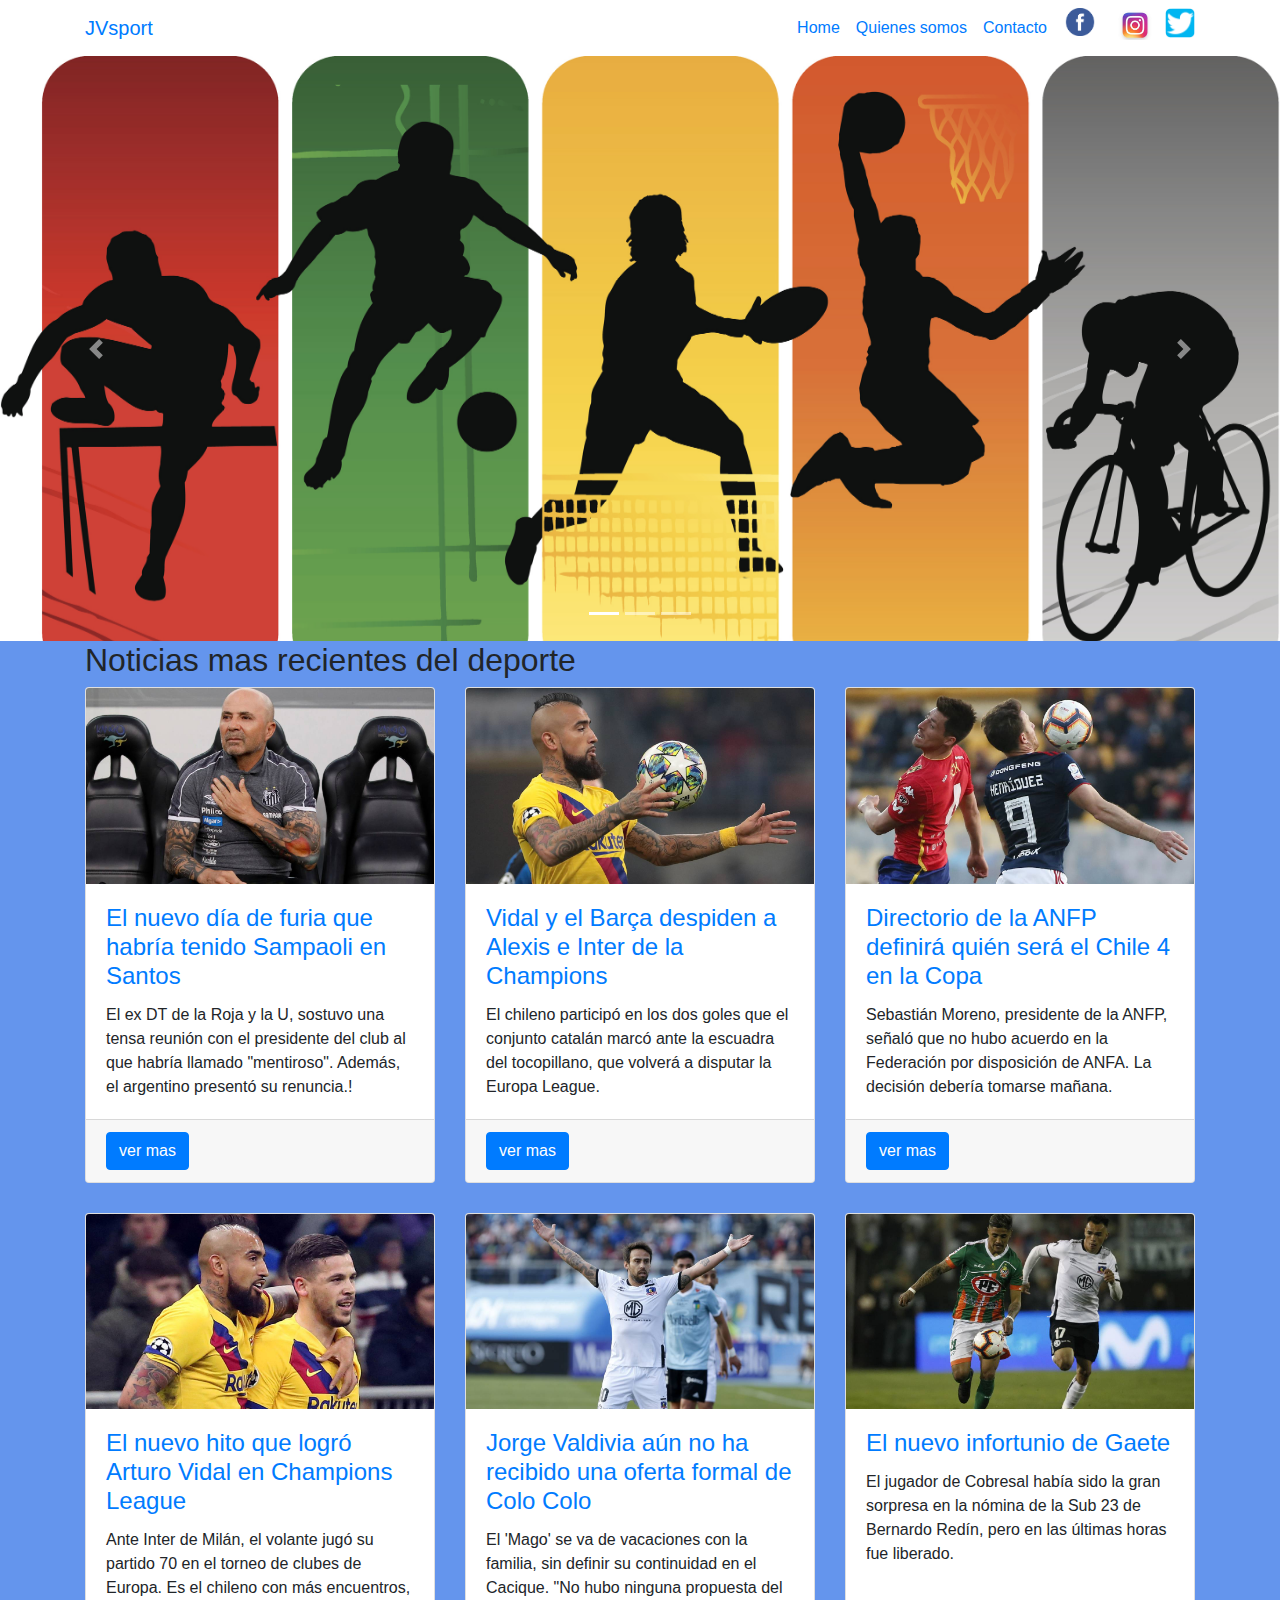
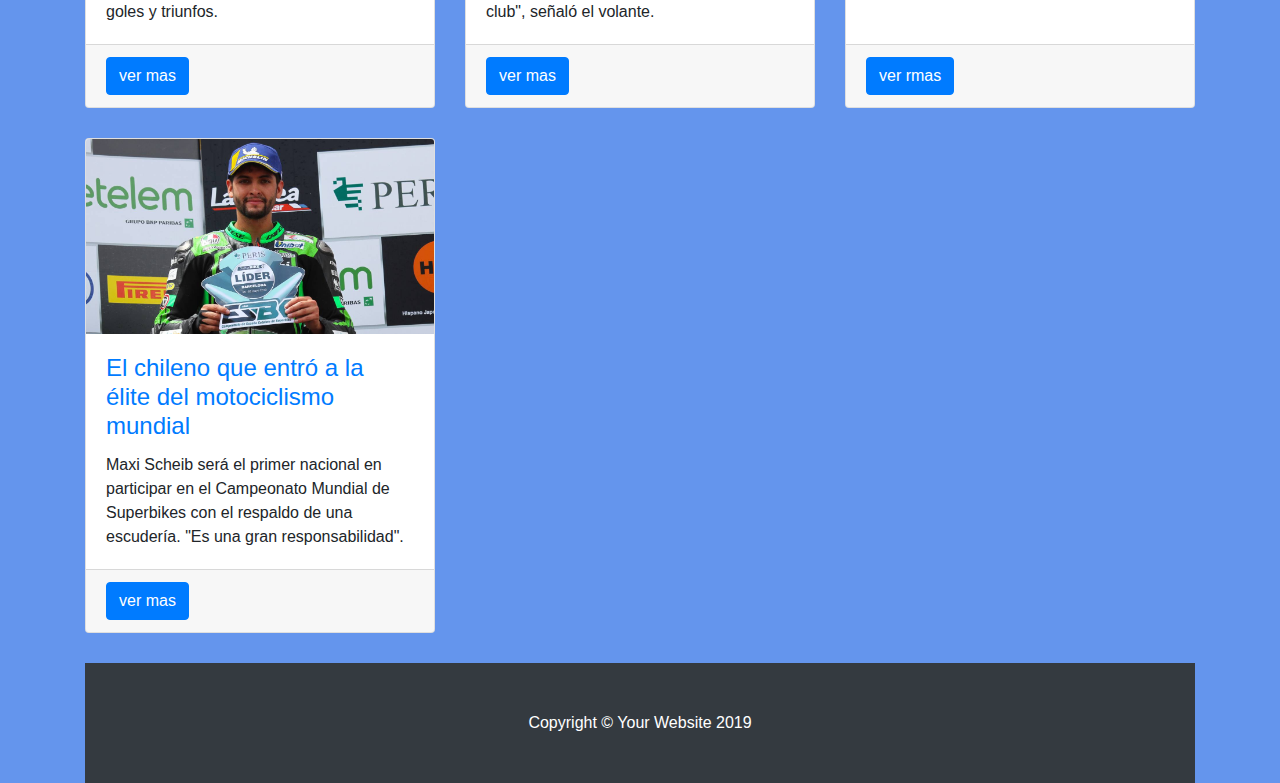
<file: public/index.html>
<!DOCTYPE html>
<html lang="en">

<head>

  <meta charset="utf-8">
  <meta name="viewport" content="width=device-width, initial-scale=1, shrink-to-fit=no">
  <meta name="description" content="">
  <meta name="author" content="">

  <title>JVSPORTS</title>

  <!-- Bootstrap core CSS -->
  <link href="vendor/bootstrap/css/bootstrap.min.css" rel="stylesheet">

  <!-- Custom styles for this template -->
  <link href="css/modern-business.css" rel="stylesheet">
  <link rel="shortcut icon" type="image/png" href="imagenes/logo.ico"/>
</head>

<body>

  <!-- Navigation -->
  <nav class="navbar fixed-top navbar-expand-lg navbar-white bg-white fixed-top">
    <div class="container">
      <a class="navbar-brand" href="index.html">JVsport</a>
      <button class="navbar-toggler navbar-toggler-right" type="button" data-toggle="collapse"
        data-target="#navbarResponsive" aria-controls="navbarResponsive" aria-expanded="false"
        aria-label="Toggle navigation">
        <span class="navbar-toggler-icon"></span>
      </button>
      <div class="collapse navbar-collapse" id="navbarResponsive">
        <ul class="navbar-nav ml-auto">
          <li class="nav-item">
            <a class="nav-link" href="index.html">Home</a>
          </li>
          <li class="nav-item">
            <a class="nav-link" href="quienessomos.html">Quienes somos</a>
          </li>
          <li class="nav-item">
            <a class="nav-link" href="contact.html">Contacto</a>
          </li>
          <li class="nav-item">
            <a href="https://www.facebook.com/JVsports-100597538110992/?view_public_for=100597538110992"><img src="imagenes/facebook2.png" alt="" width="50"></a>
          </li>
          <li class="nav-item">
            <a href="https://www.instagram.com/jvsports1/?hl=es-la"><img src="imagenes/instagram.jpg" alt="" width="60"></a>
          </li>
          <li class="nav-item">
            <a href="https://twitter.com/VsportsJ"><img src="imagenes/twitter2.png" alt="" width="30"></a>
          </li>
        </ul>
      </div>
    </div>
  </nav>

  <header>
    <div id="carouselExampleIndicators" class="carousel slide" data-ride="carousel">
      <ol class="carousel-indicators">
        <li data-target="#carouselExampleIndicators" data-slide-to="0" class="active"></li>
        <li data-target="#carouselExampleIndicators" data-slide-to="1"></li>
        <li data-target="#carouselExampleIndicators" data-slide-to="2"></li>
      </ol>
      <div class="carousel-inner">
        <div class="carousel-item active">
          <img src="imagenes/deportesCarrusel2.jpg" class="d-block w-100" alt="...">
        </div>
        <div class="carousel-item">
          <img src="imagenes/deportesCarrusel.jpg" class="d-block w-100" alt="...">
        </div>
        <div class="carousel-item">
          <img src="imagenes/corredorCarrusel.jpg" class="d-block w-100" alt="...">
        </div>
      </div>
      <a class="carousel-control-prev" href="#carouselExampleIndicators" role="button" data-slide="prev">
        <span class="carousel-control-prev-icon" aria-hidden="true"></span>
        <span class="sr-only">Previous</span>
      </a>
      <a class="carousel-control-next" href="#carouselExampleIndicators" role="button" data-slide="next">
        <span class="carousel-control-next-icon" aria-hidden="true"></span>
        <span class="sr-only">Next</span>
      </a>
    </div>
  </header>

  <!-- Page Content -->
  <div class="container">



    <!-- Portfolio Section -->
    <h2>Noticias mas recientes del deporte</h2>

    <div class="row">
      <div class="col-lg-4 col-sm-6 portfolio-item">
        <div class="card h-100">
          <a href="noticia-Sampaoli.html"><img class="card-img-top" src="imagenes/sampaoli.jpg" alt=""></a>
          <div class="card-body">
            <h4 class="card-title">
              <a href="noticia-Sampaoli.html">El nuevo día de furia que habría tenido Sampaoli en Santos</a>
            </h4>
            <p class="card-text">El ex DT de la Roja y la U, sostuvo una tensa reunión con el presidente del club al que
              habría llamado "mentiroso". Además, el argentino presentó su renuncia.!</p>
          </div>
          <div class="card-footer">
            <a href="noticia-Sampaoli.html" class="btn btn-primary">ver mas</a>
          </div>
        </div>
      </div>
      <div class="col-lg-4 col-sm-6 portfolio-item">
        <div class="card h-100">
          <a href="vidal.html"><img class="card-img-top" src="imagenes/vidal.jpg" alt=""></a>
          <div class="card-body">
            <h4 class="card-title">
              <a href="vidal.html">Vidal y el Barça despiden a Alexis e Inter de la Champions</a>
            </h4>
            <p class="card-text">El chileno participó en los dos goles que el conjunto catalán marcó ante la escuadra
              del tocopillano, que volverá a disputar la Europa League.</p>
          </div>
          <div class="card-footer">
            <a href="vidal.html" class="btn btn-primary">ver mas</a>
          </div>
        </div>
      </div>
      <div class="col-lg-4 col-sm-6 portfolio-item">
        <div class="card h-100">
          <a href="anfp.html"><img class="card-img-top" src="imagenes/directorioANFP.jpg" alt=""></a>
          <div class="card-body">
            <h4 class="card-title">
              <a href="anfp.html">Directorio de la ANFP definirá quién será el Chile 4 en la Copa</a>
            </h4>
            <p class="card-text">Sebastián Moreno, presidente de la ANFP, señaló que no hubo acuerdo en la Federación
              por disposición de ANFA. La decisión debería tomarse mañana.</p>
          </div>
          <div class="card-footer">
            <a href="anfp.html" class="btn btn-primary">ver mas</a>
          </div>
        </div>
      </div>
      <div class="col-lg-4 col-sm-6 portfolio-item">
        <div class="card h-100">
          <a href="vidal-2.html"><img class="card-img-top" src="imagenes/vidal2.jpg" alt=""></a>
          <div class="card-body">
            <h4 class="card-title">
              <a href="vidal-2.html">El nuevo hito que logró Arturo Vidal en Champions League</a>
            </h4>
            <p class="card-text">Ante Inter de Milán, el volante jugó su partido 70 en el torneo de clubes de Europa. Es
              el chileno con más encuentros, goles y triunfos.</p>
          </div>
          <div class="card-footer">
            <a href="vidal-2.html" class="btn btn-primary">ver mas </a>
          </div>
        </div>
      </div>
      <div class="col-lg-4 col-sm-6 portfolio-item">
        <div class="card h-100">
          <a href="valdivia.html"><img class="card-img-top" src="imagenes/valdivia.jpg" alt=""></a>
          <div class="card-body">
            <h4 class="card-title">
              <a href="valdivia.html">Jorge Valdivia aún no ha recibido una oferta formal de Colo Colo</a>
            </h4>
            <p class="card-text">El 'Mago' se va de vacaciones con la familia, sin definir su continuidad en el Cacique.
              "No hubo ninguna propuesta del club", señaló el volante.</p>
          </div>
          <div class="card-footer">
            <a href="valdivia.html" class="btn btn-primary">ver mas </a>
          </div>
        </div>
      </div>
      <div class="col-lg-4 col-sm-6 portfolio-item">
        <div class="card h-100">
          <a href="gaete.html"><img class="card-img-top" src="imagenes/gaete.jpg" alt=""></a>
          <div class="card-body">
            <h4 class="card-title">
              <a href="gaete.html">El nuevo infortunio de Gaete</a>
            </h4>
            <p class="card-text">El jugador de Cobresal había sido la gran sorpresa en la nómina de la Sub 23 de
              Bernardo Redín, pero en las últimas horas fue liberado.</p>
          </div>
          <div class="card-footer">
            <a href="gaete.html" class="btn btn-primary">ver rmas</a>
          </div>
        </div>
      </div>
      <div class="col-lg-4 col-sm-6 portfolio-item">
        <div class="card h-100">
          <a href="motociclismo.html"><img class="card-img-top" src="imagenes/motociclismo.jpg" alt=""></a>
          <div class="card-body">
            <h4 class="card-title">
              <a href="motociclismo.html">El chileno que entró a la élite del motociclismo mundial</a>
            </h4>
            <p class="card-text">Maxi Scheib será el primer nacional en participar en el Campeonato Mundial de
              Superbikes con el respaldo de una escudería. "Es una gran responsabilidad".</p>
          </div>
          <div class="card-footer">
            <a href="motociclismo.html" class="btn btn-primary">ver mas</a>
          </div>
        </div>
      </div>
    </div>
    <!-- /.row -->


    <!-- /.container -->

    <!-- Footer -->
    <footer class="py-5 bg-dark">
      <div class="container">
        <p class="m-0 text-center text-white">Copyright &copy; Your Website 2019</p>
      </div>
      <!-- /.container -->
    </footer>

    <!-- Bootstrap core JavaScript -->
    <script src="vendor/jquery/jquery.min.js"></script>
    <script src="vendor/bootstrap/js/bootstrap.bundle.min.js"></script>

</body>

</html>
</file>
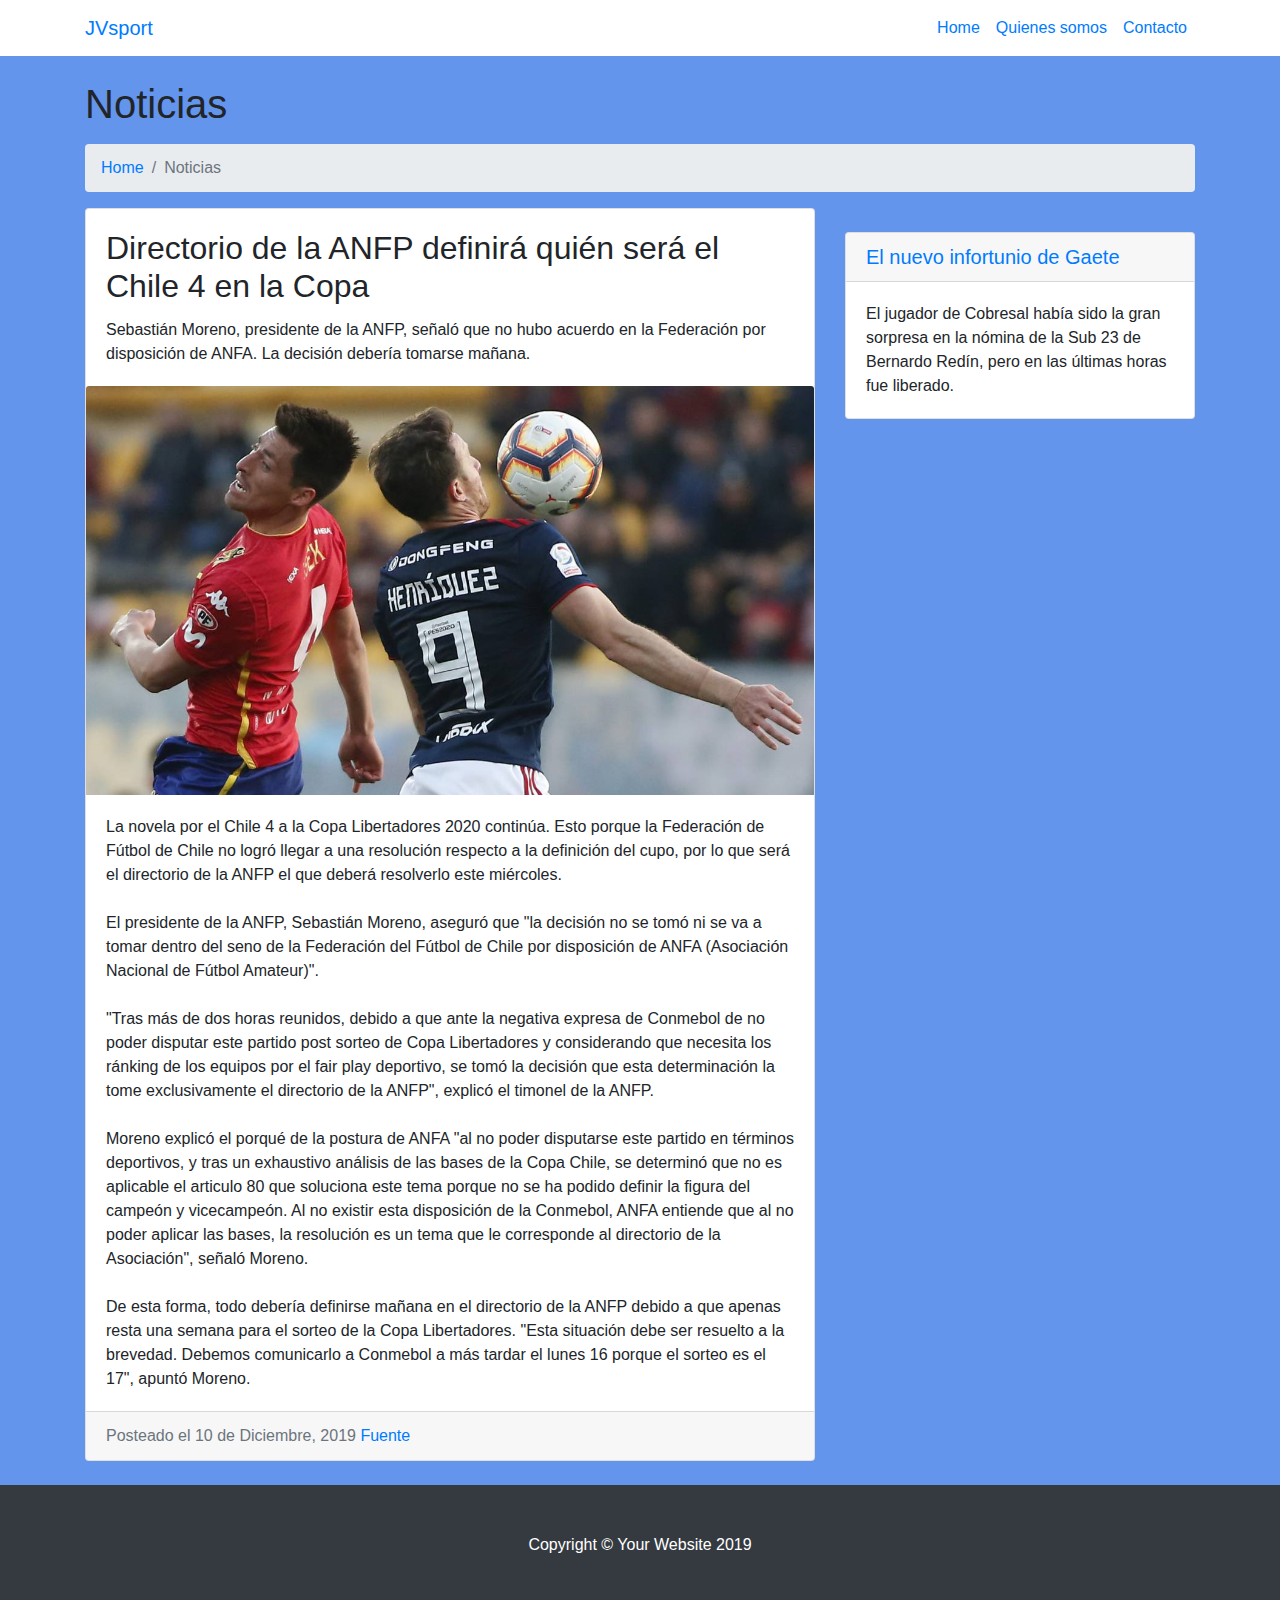
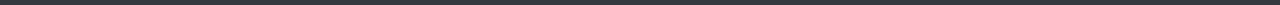
<file: public/anfp.html>
<!DOCTYPE html>
<html lang="en">

<head>

  <meta charset="utf-8">
  <meta name="viewport" content="width=device-width, initial-scale=1, shrink-to-fit=no">
  <meta name="description" content="">
  <meta name="author" content="">

  <title>Modern Business - Start Bootstrap Template</title>

  <!-- Bootstrap core CSS -->
  <link href="vendor/bootstrap/css/bootstrap.min.css" rel="stylesheet">

  <!-- Custom styles for this template -->
  <link href="css/modern-business.css" rel="stylesheet">
  <link rel="shortcut icon" type="image/png" href="imagenes/logo.ico"/>

</head>

<body>

  <!-- Navigation -->
  <nav class="navbar fixed-top navbar-expand-lg navbar-white bg-white fixed-top">
    <div class="container">
      <a class="navbar-brand" href="index.html">JVsport</a>
      <button class="navbar-toggler navbar-toggler-right" type="button" data-toggle="collapse"
        data-target="#navbarResponsive" aria-controls="navbarResponsive" aria-expanded="false"
        aria-label="Toggle navigation">
        <span class="navbar-toggler-icon"></span>
      </button>
      <div class="collapse navbar-collapse" id="navbarResponsive">
        <ul class="navbar-nav ml-auto">
          <li class="nav-item">
            <a class="nav-link" href="index.html">Home</a>
          </li>
          <li class="nav-item">
            <a class="nav-link" href="quienessomos.html">Quienes somos</a>
          </li>
          <li class="nav-item">
            <a class="nav-link" href="contact.html">Contacto</a>
          </li>

        </ul>
      </div>
    </div>
  </nav>

  <!-- Page Content -->
  <div class="container">

    <!-- Page Heading/Breadcrumbs -->
    <h1 class="mt-4 mb-3">Noticias

    </h1>

    <ol class="breadcrumb">
      <li class="breadcrumb-item">
        <a href="index.html">Home</a>
      </li>
      <li class="breadcrumb-item active">Noticias</li>
    </ol>

    <div class="row">

      <!-- Blog Entries Column -->
      <div class="col-md-8">

        <!-- Blog Post -->
        <div class="card mb-4">
          <div class="card-body">
            <h2 class="card-title">Directorio de la ANFP definirá quién será el Chile 4 en la Copa</h2>
            <p class="card-text">Sebastián Moreno, presidente de la ANFP, señaló que no hubo acuerdo en la Federación
              por disposición de ANFA. La decisión debería tomarse mañana.</p>

          </div>
          <img class="card-img-top" src="imagenes/directorioANFP.jpg" alt="Card image cap">
          <div class="card-body">

            <p class="card-text">La novela por el Chile 4 a la Copa Libertadores 2020 continúa. Esto porque la
              Federación de Fútbol de Chile no logró llegar a una resolución respecto a la definición del cupo, por lo
              que será el directorio de la ANFP el que deberá resolverlo este miércoles.
              <br><br>

              El presidente de la ANFP, Sebastián Moreno, aseguró que "la decisión no se tomó ni se va a tomar dentro
              del seno de la Federación del Fútbol de Chile por disposición de ANFA (Asociación Nacional de Fútbol
              Amateur)".
              <br><br>
              "Tras más de dos horas reunidos, debido a que ante la negativa expresa de Conmebol de no poder disputar
              este partido post sorteo de Copa Libertadores y considerando que necesita los ránking de los equipos por
              el fair play deportivo, se tomó la decisión que esta determinación la tome exclusivamente el directorio de
              la ANFP", explicó el timonel de la ANFP.
              <br><br>
              Moreno explicó el porqué de la postura de ANFA "al no poder disputarse este partido en términos
              deportivos, y tras un exhaustivo análisis de las bases de la Copa Chile, se determinó que no es aplicable
              el articulo 80 que soluciona este tema porque no se ha podido definir la figura del campeón y vicecampeón.
              Al no existir esta disposición de la Conmebol, ANFA entiende que al no poder aplicar las bases, la
              resolución es un tema que le corresponde al directorio de la Asociación", señaló Moreno.
              <br><br>
              De esta forma, todo debería definirse mañana en el directorio de la ANFP debido a que apenas resta una
              semana para el sorteo de la Copa Libertadores. "Esta situación debe ser resuelto a la brevedad. Debemos
              comunicarlo a Conmebol a más tardar el lunes 16 porque el sorteo es el 17", apuntó Moreno. </p>

          </div>
          <div class="card-footer text-muted">
            Posteado el 10 de Diciembre, 2019
            <a href="https://chile.as.com/chile/2019/12/11/futbol/1576019351_544353.html">Fuente</a>
          </div>
        </div>

        <!-- Blog Post -->


        

      </div>

      <!-- Sidebar Widgets Column -->
      <div class="col-md-4">

        <!-- Side Widget -->
        <div class="card my-4">
          <h5 class="card-header"> <a href="gaete.html">El nuevo infortunio de Gaete</a></h5>
          <div class="card-body">
            El jugador de Cobresal había sido la gran sorpresa en la nómina de la Sub 23 de
              Bernardo Redín, pero en las últimas horas fue liberado.
          </div>
        </div>

      </div>

    </div>
    <!-- /.row -->

  </div>
  <!-- /.container -->

  <!-- Footer -->
  <footer class="py-5 bg-dark">
    <div class="container">
      <p class="m-0 text-center text-white">Copyright &copy; Your Website 2019</p>
    </div>
    <!-- /.container -->
  </footer>

  <!-- Bootstrap core JavaScript -->
  <script src="vendor/jquery/jquery.min.js"></script>
  <script src="vendor/bootstrap/js/bootstrap.bundle.min.js"></script>

</body>

</html>
</file>
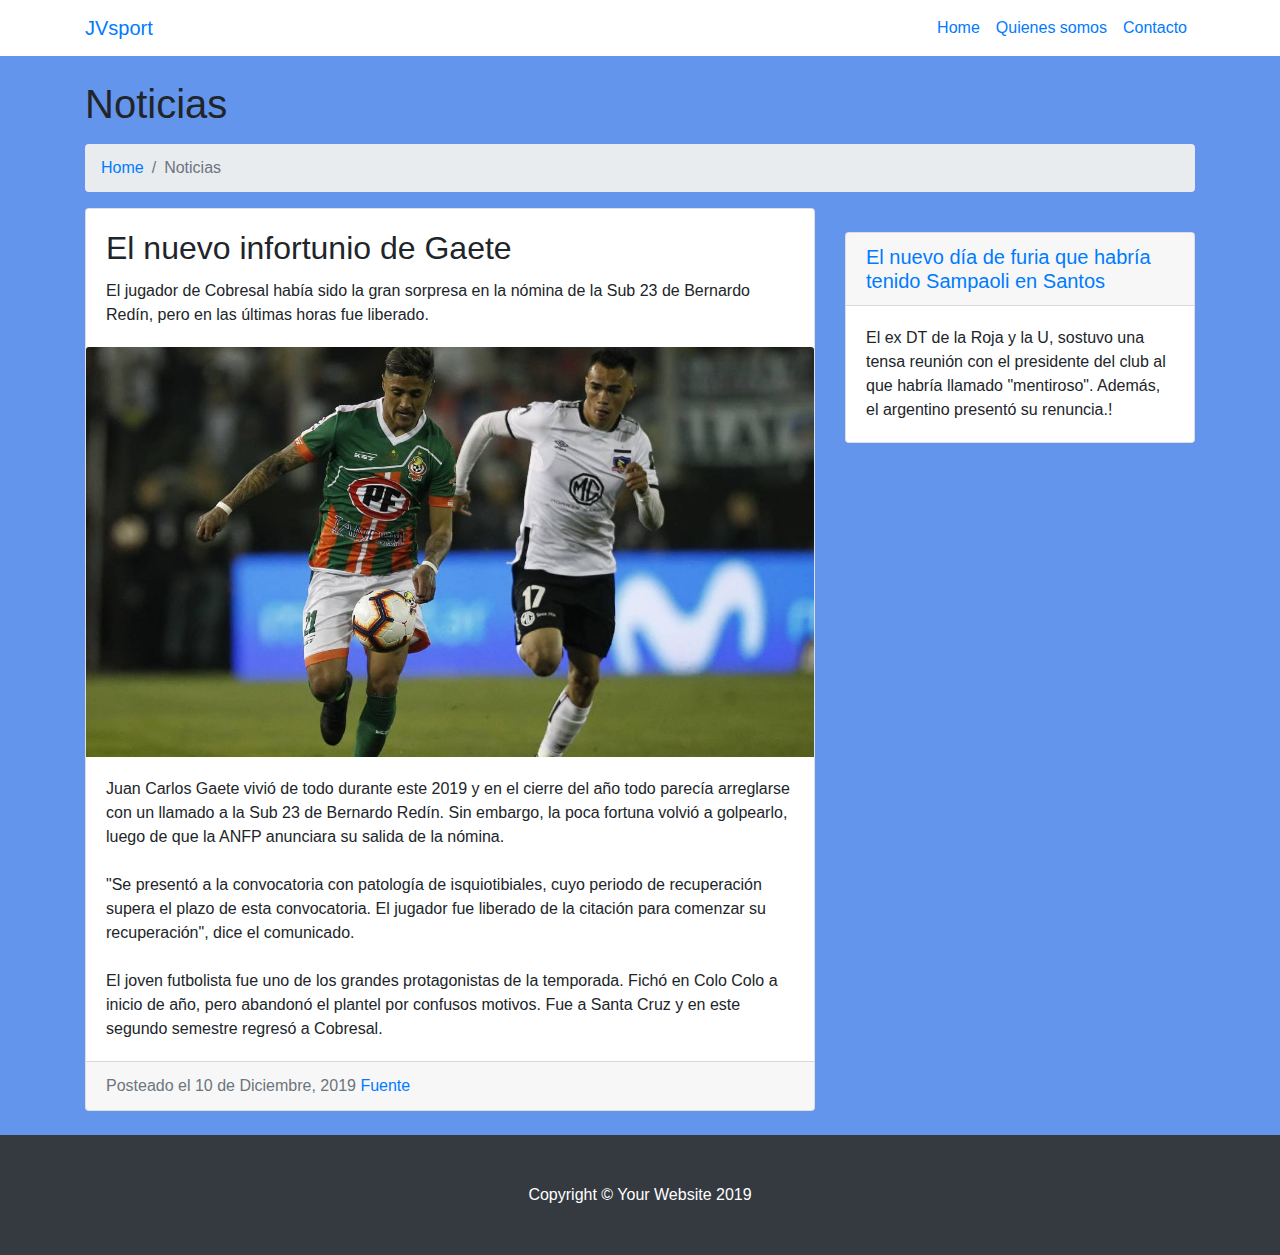
<file: public/gaete.html>
<!DOCTYPE html>
<html lang="en">

<head>

    <meta charset="utf-8">
    <meta name="viewport" content="width=device-width, initial-scale=1, shrink-to-fit=no">
    <meta name="description" content="">
    <meta name="author" content="">

    <title>Noticias</title>

    <!-- Bootstrap core CSS -->
    <link href="vendor/bootstrap/css/bootstrap.min.css" rel="stylesheet">

    <!-- Custom styles for this template -->
    <link href="css/modern-business.css" rel="stylesheet">
    <link rel="shortcut icon" type="image/png" href="imagenes/logo.ico" />

</head>

<body>

    <!-- Navigation -->
    <nav class="navbar fixed-top navbar-expand-lg navbar-white bg-white fixed-top">
        <div class="container">
            <a class="navbar-brand" href="index.html">JVsport</a>
            <button class="navbar-toggler navbar-toggler-right" type="button" data-toggle="collapse"
                data-target="#navbarResponsive" aria-controls="navbarResponsive" aria-expanded="false"
                aria-label="Toggle navigation">
                <span class="navbar-toggler-icon"></span>
            </button>
            <div class="collapse navbar-collapse" id="navbarResponsive">
                <ul class="navbar-nav ml-auto">
                    <li class="nav-item">
                        <a class="nav-link" href="index.html">Home</a>
                    </li>
                    <li class="nav-item">
                        <a class="nav-link" href="quienessomos.html">Quienes somos</a>
                    </li>
                    <li class="nav-item">
                        <a class="nav-link" href="contact.html">Contacto</a>
                    </li>

                </ul>
            </div>
        </div>
    </nav>

    <!-- Page Content -->
    <div class="container">

        <!-- Page Heading/Breadcrumbs -->
        <h1 class="mt-4 mb-3">Noticias

        </h1>

        <ol class="breadcrumb">
            <li class="breadcrumb-item">
                <a href="index.html">Home</a>
            </li>
            <li class="breadcrumb-item active">Noticias</li>
        </ol>

        <div class="row">

            <!-- Blog Entries Column -->
            <div class="col-md-8">

                <!-- Blog Post -->
                <div class="card mb-4">
                    <div class="card-body">
                        <h2 class="card-title">El nuevo infortunio de Gaete</h2>
                        <p class="card-text">El jugador de Cobresal había sido la gran sorpresa en la nómina de la Sub
                            23 de Bernardo Redín, pero en las últimas horas fue liberado.</p>

                    </div>
                    <img class="card-img-top" src="imagenes/gaete.jpg" alt="Card image cap">
                    <div class="card-body">

                        <p class="card-text">Juan Carlos Gaete vivió de todo durante este 2019 y en el cierre del año
                            todo parecía arreglarse con un llamado a la Sub 23 de Bernardo Redín. Sin embargo, la poca
                            fortuna volvió a golpearlo, luego de que la ANFP anunciara su salida de la nómina.
                            <br><br>

                            "Se presentó a la convocatoria con patología de isquiotibiales, cuyo periodo de recuperación
                            supera el plazo de esta convocatoria. El jugador fue liberado de la citación para comenzar
                            su recuperación", dice el comunicado.
                            <br><br>
                            El joven futbolista fue uno de los grandes protagonistas de la temporada. Fichó en Colo Colo
                            a inicio de año, pero abandonó el plantel por confusos motivos. Fue a Santa Cruz y en este
                            segundo semestre regresó a Cobresal.</p>

                    </div>
                    <div class="card-footer text-muted">
                        Posteado el 10 de Diciembre, 2019
                        <a href="https://chile.as.com/chile/2019/12/10/futbol/1575993647_801801.html">Fuente</a>
                    </div>
                </div>

                <!-- Blog Post -->




            </div>

            <!-- Sidebar Widgets Column -->
            <div class="col-md-4">

                <!-- Side Widget -->
                <div class="card my-4">
                    <h5 class="card-header"><a href="noticia-Sampaoli.html">El nuevo día de furia que habría tenido Sampaoli en Santos</a></h5>
                    <div class="card-body">
                        El ex DT de la Roja y la U, sostuvo una tensa reunión con el presidente del club al que
                        habría llamado "mentiroso". Además, el argentino presentó su renuncia.!
                    </div>
                </div>

            </div>

        </div>
        <!-- /.row -->

    </div>
    <!-- /.container -->

    <!-- Footer -->
    <footer class="py-5 bg-dark">
        <div class="container">
            <p class="m-0 text-center text-white">Copyright &copy; Your Website 2019</p>
        </div>
        <!-- /.container -->
    </footer>

    <!-- Bootstrap core JavaScript -->
    <script src="vendor/jquery/jquery.min.js"></script>
    <script src="vendor/bootstrap/js/bootstrap.bundle.min.js"></script>

</body>

</html>
</file>
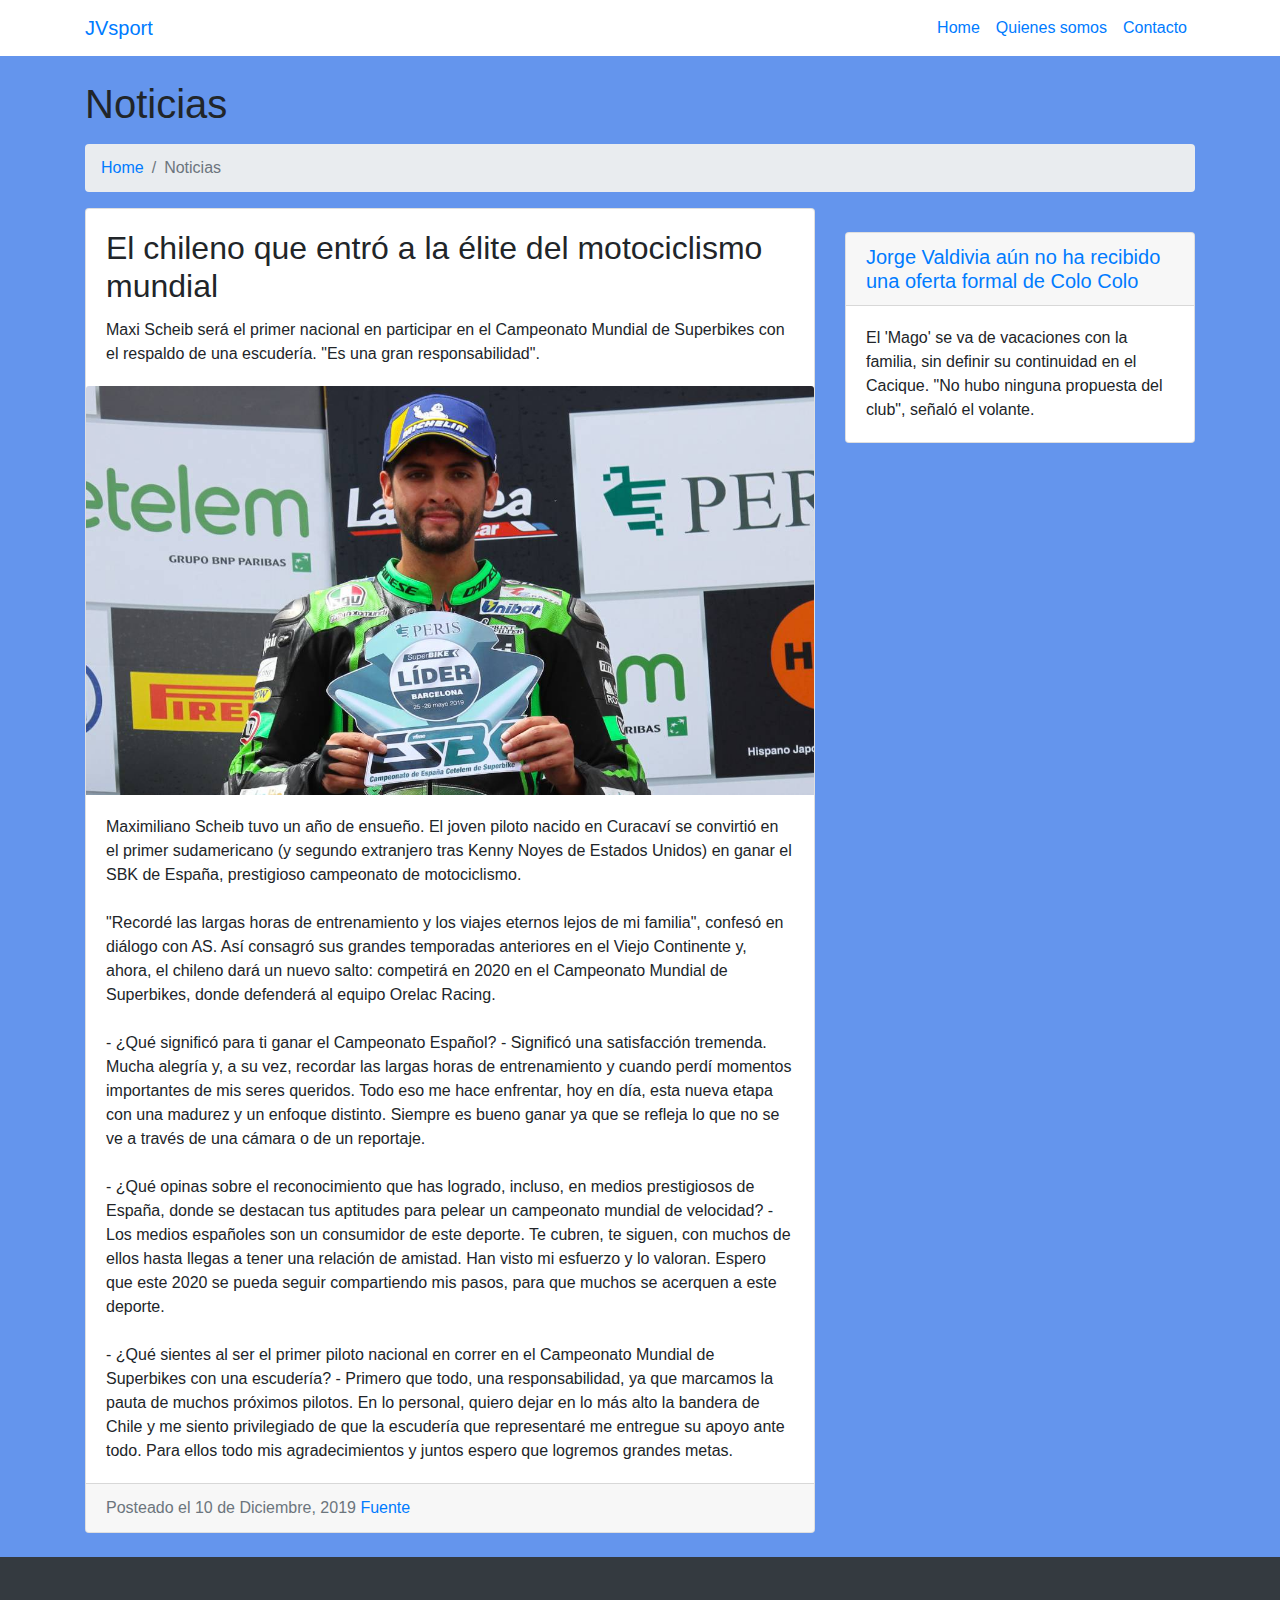
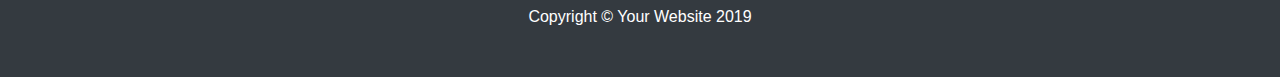
<file: public/motociclismo.html>
<!DOCTYPE html>
<html lang="en">

<head>

    <meta charset="utf-8">
    <meta name="viewport" content="width=device-width, initial-scale=1, shrink-to-fit=no">
    <meta name="description" content="">
    <meta name="author" content="">

    <title>Noticias</title>

    <!-- Bootstrap core CSS -->
    <link href="vendor/bootstrap/css/bootstrap.min.css" rel="stylesheet">

    <!-- Custom styles for this template -->
    <link href="css/modern-business.css" rel="stylesheet">
    <link rel="shortcut icon" type="image/png" href="imagenes/logo.ico" />

</head>

<body>

    <!-- Navigation -->
    <nav class="navbar fixed-top navbar-expand-lg navbar-white bg-white fixed-top">
        <div class="container">
            <a class="navbar-brand" href="index.html">JVsport</a>
            <button class="navbar-toggler navbar-toggler-right" type="button" data-toggle="collapse"
                data-target="#navbarResponsive" aria-controls="navbarResponsive" aria-expanded="false"
                aria-label="Toggle navigation">
                <span class="navbar-toggler-icon"></span>
            </button>
            <div class="collapse navbar-collapse" id="navbarResponsive">
                <ul class="navbar-nav ml-auto">
                    <li class="nav-item">
                        <a class="nav-link" href="index.html">Home</a>
                    </li>
                    <li class="nav-item">
                        <a class="nav-link" href="quienessomos.html">Quienes somos</a>
                    </li>
                    <li class="nav-item">
                        <a class="nav-link" href="contact.html">Contacto</a>
                    </li>

                </ul>
            </div>
        </div>
    </nav>

    <!-- Page Content -->
    <div class="container">

        <!-- Page Heading/Breadcrumbs -->
        <h1 class="mt-4 mb-3">Noticias

        </h1>

        <ol class="breadcrumb">
            <li class="breadcrumb-item">
                <a href="index.html">Home</a>
            </li>
            <li class="breadcrumb-item active">Noticias</li>
        </ol>

        <div class="row">

            <!-- Blog Entries Column -->
            <div class="col-md-8">

                <!-- Blog Post -->
                <div class="card mb-4">
                    <div class="card-body">
                        <h2 class="card-title">El chileno que entró a la élite del motociclismo mundial</h2>
                        <p class="card-text">Maxi Scheib será el primer nacional en participar en el Campeonato Mundial
                            de Superbikes con el respaldo de una escudería. "Es una gran responsabilidad".</p>

                    </div>
                    <img class="card-img-top" src="imagenes/motociclismo.jpg" alt="Card image cap">
                    <div class="card-body">

                        <p class="card-text">Maximiliano Scheib tuvo un año de ensueño. El joven piloto nacido en
                            Curacaví se convirtió en el primer sudamericano (y segundo extranjero tras Kenny Noyes de
                            Estados Unidos) en ganar el SBK de España, prestigioso campeonato de motociclismo.
                            <br><br>

                            "Recordé las largas horas de entrenamiento y los viajes eternos lejos de mi familia",
                            confesó en diálogo con AS. Así consagró sus grandes temporadas anteriores en el Viejo
                            Continente y, ahora, el chileno dará un nuevo salto: competirá en 2020 en el Campeonato
                            Mundial de Superbikes, donde defenderá al equipo Orelac Racing.
                            <br><br>
                            - ¿Qué significó para ti ganar el Campeonato Español?
                            - Significó una satisfacción tremenda. Mucha alegría y, a su vez, recordar las largas horas
                            de entrenamiento y cuando perdí momentos importantes de mis seres queridos. Todo eso me hace
                            enfrentar, hoy en día, esta nueva etapa con una madurez y un enfoque distinto. Siempre es
                            bueno ganar ya que se refleja lo que no se ve a través de una cámara o de un reportaje.
                            <br><br>
                            - ¿Qué opinas sobre el reconocimiento que has logrado, incluso, en medios prestigiosos de
                            España, donde se destacan tus aptitudes para pelear un campeonato mundial de velocidad?
                            - Los medios españoles son un consumidor de este deporte. Te cubren, te siguen, con muchos
                            de ellos hasta llegas a tener una relación de amistad. Han visto mi esfuerzo y lo valoran.
                            Espero que este 2020 se pueda seguir compartiendo mis pasos, para que muchos se acerquen a
                            este deporte.
                            <br><br>
                            - ¿Qué sientes al ser el primer piloto nacional en correr en el Campeonato Mundial de
                            Superbikes con una escudería?
                            - Primero que todo, una responsabilidad, ya que marcamos la pauta de muchos próximos
                            pilotos. En lo personal, quiero dejar en lo más alto la bandera de Chile y me siento
                            privilegiado de que la escudería que representaré me entregue su apoyo ante todo. Para ellos
                            todo mis agradecimientos y juntos espero que logremos grandes metas.</p>

                    </div>
                    <div class="card-footer text-muted">
                        Posteado el 10 de Diciembre, 2019
                        <a href="https://chile.as.com/chile/2019/12/09/masdeporte/1575846834_165838.html">Fuente</a>
                    </div>
                </div>

                <!-- Blog Post -->




            </div>

            <!-- Sidebar Widgets Column -->
            <div class="col-md-4">

                <!-- Side Widget -->
                <div class="card my-4">
                    <h5 class="card-header"><a href="valdivia.html">Jorge Valdivia aún no ha recibido una oferta formal
                            de Colo Colo</a></h5>
                    <div class="card-body">
                        El 'Mago' se va de vacaciones con la familia, sin definir su continuidad en el Cacique.
                        "No hubo ninguna propuesta del club", señaló el volante.
                    </div>
                </div>

            </div>

        </div>
        <!-- /.row -->

    </div>
    <!-- /.container -->

    <!-- Footer -->
    <footer class="py-5 bg-dark">
        <div class="container">
            <p class="m-0 text-center text-white">Copyright &copy; Your Website 2019</p>
        </div>
        <!-- /.container -->
    </footer>

    <!-- Bootstrap core JavaScript -->
    <script src="vendor/jquery/jquery.min.js"></script>
    <script src="vendor/bootstrap/js/bootstrap.bundle.min.js"></script>

</body>

</html>
</file>
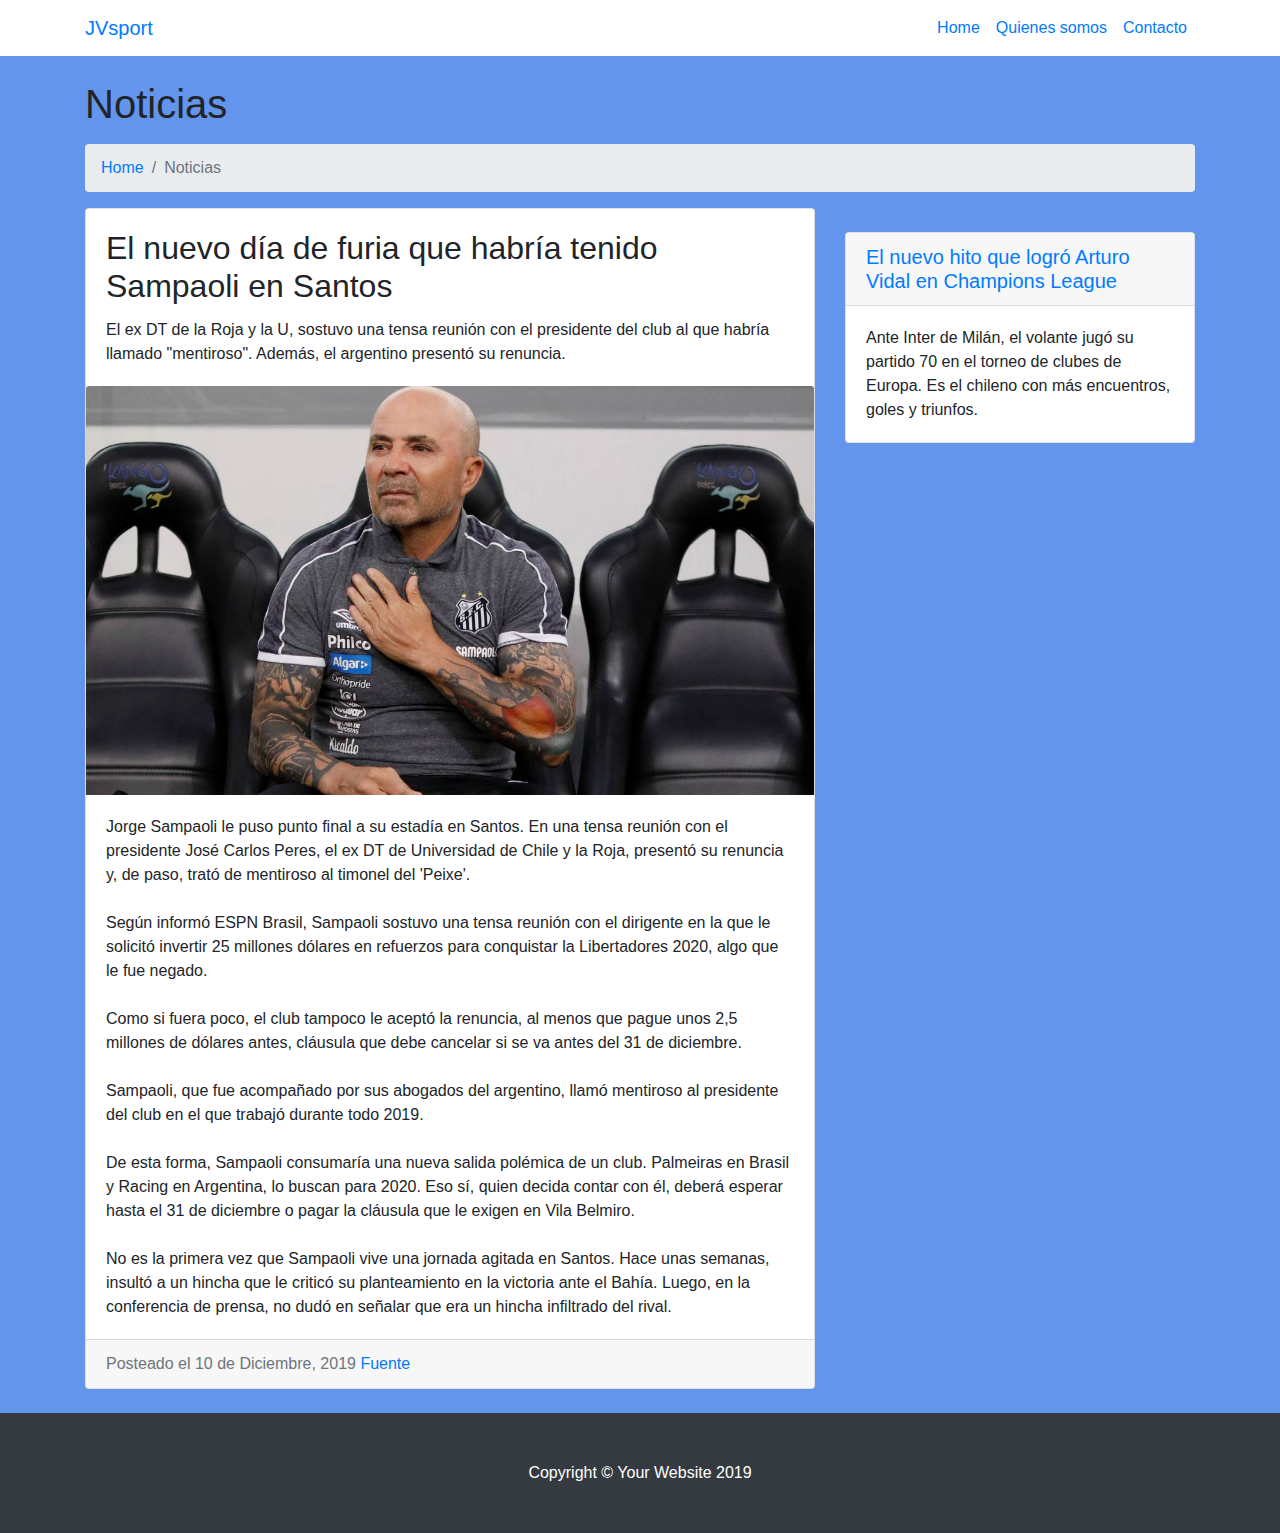
<file: public/noticia-Sampaoli.html>
<!DOCTYPE html>
<html lang="en">

<head>

  <meta charset="utf-8">
  <meta name="viewport" content="width=device-width, initial-scale=1, shrink-to-fit=no">
  <meta name="description" content="">
  <meta name="author" content="">

  <title>Noticias</title>

  <!-- Bootstrap core CSS -->
  <link href="vendor/bootstrap/css/bootstrap.min.css" rel="stylesheet">

  <!-- Custom styles for this template -->
  <link href="css/modern-business.css" rel="stylesheet">
  <link rel="shortcut icon" type="image/png" href="imagenes/logo.ico" />

</head>

<body>

  <!-- Navigation -->
  <nav class="navbar fixed-top navbar-expand-lg navbar-white bg-white fixed-top">
    <div class="container">
      <a class="navbar-brand" href="index.html">JVsport</a>
      <button class="navbar-toggler navbar-toggler-right" type="button" data-toggle="collapse"
        data-target="#navbarResponsive" aria-controls="navbarResponsive" aria-expanded="false"
        aria-label="Toggle navigation">
        <span class="navbar-toggler-icon"></span>
      </button>
      <div class="collapse navbar-collapse" id="navbarResponsive">
        <ul class="navbar-nav ml-auto">
          <li class="nav-item">
            <a class="nav-link" href="index.html">Home</a>
          </li>
          <li class="nav-item">
            <a class="nav-link" href="quienessomos.html">Quienes somos</a>
          </li>
          <li class="nav-item">
            <a class="nav-link" href="contact.html">Contacto</a>
          </li>

        </ul>
      </div>
    </div>
  </nav>

  <!-- Page Content -->
  <div class="container">

    <!-- Page Heading/Breadcrumbs -->
    <h1 class="mt-4 mb-3">Noticias

    </h1>

    <ol class="breadcrumb">
      <li class="breadcrumb-item">
        <a href="index.html">Home</a>
      </li>
      <li class="breadcrumb-item active">Noticias</li>
    </ol>

    <div class="row">

      <!-- Blog Entries Column -->
      <div class="col-md-8">

        <!-- Blog Post -->
        <div class="card mb-4">
          <div class="card-body">
            <h2 class="card-title">El nuevo día de furia que habría tenido Sampaoli en Santos</h2>
            <p class="card-text">El ex DT de la Roja y la U, sostuvo una tensa reunión con el presidente del club al que
              habría llamado "mentiroso". Además, el argentino presentó su renuncia.</p>

          </div>
          <img class="card-img-top" src="imagenes/sampaoli.jpg" alt="Card image cap">
          <div class="card-body">

            <p class="card-text">Jorge Sampaoli le puso punto final a su estadía en Santos. En una tensa reunión con el
              presidente José Carlos Peres, el ex DT de Universidad de Chile y la Roja, presentó su renuncia y, de paso,
              trató de mentiroso al timonel del 'Peixe'. <br><br>

              Según informó ESPN Brasil, Sampaoli sostuvo una tensa reunión con el dirigente en la que le solicitó
              invertir 25 millones dólares en refuerzos para conquistar la Libertadores 2020, algo que le fue negado.
              <br><br>
              Como si fuera poco, el club tampoco le aceptó la renuncia, al menos que pague unos 2,5 millones de dólares
              antes, cláusula que debe cancelar si se va antes del 31 de diciembre.
              <br><br>
              Sampaoli, que fue acompañado por sus abogados del argentino, llamó mentiroso al presidente del club en el
              que trabajó durante todo 2019.
              <br><br>
              De esta forma, Sampaoli consumaría una nueva salida polémica de un club. Palmeiras en Brasil y Racing en
              Argentina, lo buscan para 2020. Eso sí, quien decida contar con él, deberá esperar hasta el 31 de
              diciembre o pagar la cláusula que le exigen en Vila Belmiro.
              <br><br>
              No es la primera vez que Sampaoli vive una jornada agitada en Santos. Hace unas semanas, insultó a un
              hincha que le criticó su planteamiento en la victoria ante el Bahía. Luego, en la conferencia de prensa,
              no dudó en señalar que era un hincha infiltrado del rival.</p>

          </div>
          <div class="card-footer text-muted">
            Posteado el 10 de Diciembre, 2019
            <a href="https://chile.as.com/chile/2019/12/11/futbol/1576026614_792094.html">Fuente</a>
          </div>
        </div>

        <!-- Blog Post -->




      </div>

      <!-- Sidebar Widgets Column -->
      <div class="col-md-4">

        <!-- Side Widget -->
        <div class="card my-4">
          <h5 class="card-header"><a href="vidal-2.html">El nuevo hito que logró Arturo Vidal en Champions League</a>
          </h5>
          <div class="card-body">
            Ante Inter de Milán, el volante jugó su partido 70 en el torneo de clubes de Europa. Es
            el chileno con más encuentros, goles y triunfos.
          </div>
        </div>

      </div>

    </div>
    <!-- /.row -->

  </div>
  <!-- /.container -->

  <!-- Footer -->
  <footer class="py-5 bg-dark">
    <div class="container">
      <p class="m-0 text-center text-white">Copyright &copy; Your Website 2019</p>
    </div>
    <!-- /.container -->
  </footer>

  <!-- Bootstrap core JavaScript -->
  <script src="vendor/jquery/jquery.min.js"></script>
  <script src="vendor/bootstrap/js/bootstrap.bundle.min.js"></script>

</body>

</html>
</file>
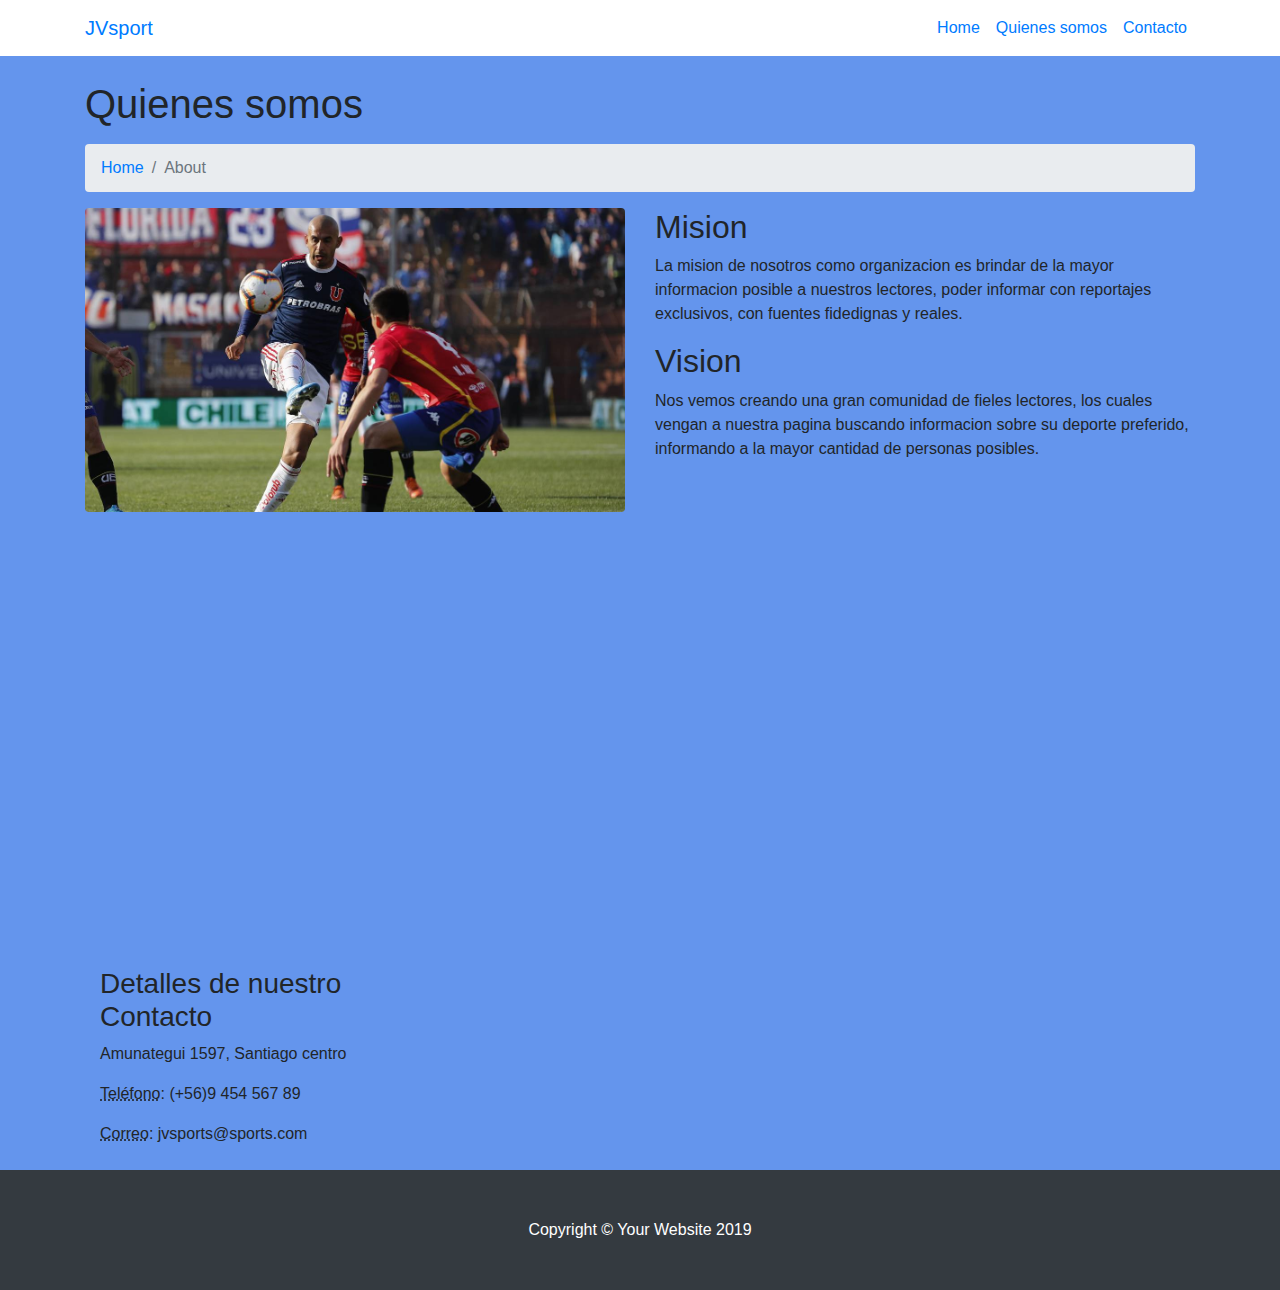
<file: public/quienessomos.html>
<!DOCTYPE html>
<html lang="en">

<head>

  <meta charset="utf-8">
  <meta name="viewport" content="width=device-width, initial-scale=1, shrink-to-fit=no">
  <meta name="description" content="">
  <meta name="author" content="">

  <title>Quines somos</title>

  <!-- Bootstrap core CSS -->
  <link href="vendor/bootstrap/css/bootstrap.min.css" rel="stylesheet">

  <!-- Custom styles for this template -->
  <link href="css/modern-business.css" rel="stylesheet">

  <link rel="shortcut icon" type="image/png" href="imagenes/logo.ico" />

</head>

<body>

  <!-- Navigation -->
  <nav class="navbar fixed-top navbar-expand-lg navbar-white bg-white fixed-top">
    <div class="container">
      <a class="navbar-brand" href="index.html">JVsport</a>
      <button class="navbar-toggler navbar-toggler-right" type="button" data-toggle="collapse"
        data-target="#navbarResponsive" aria-controls="navbarResponsive" aria-expanded="false"
        aria-label="Toggle navigation">
        <span class="navbar-toggler-icon"></span>
      </button>
      <div class="collapse navbar-collapse" id="navbarResponsive">
        <ul class="navbar-nav ml-auto">
          <li class="nav-item">
            <a class="nav-link" href="index.html">Home</a>
          </li>
          <li class="nav-item">
            <a class="nav-link" href="quienessomos.html">Quienes somos</a>
          </li>
          <li class="nav-item">
            <a class="nav-link" href="contact.html">Contacto</a>
          </li>

        </ul>
      </div>
    </div>
  </nav>

  <!-- Page Content -->
  <div class="container">

    <!-- Page Heading/Breadcrumbs -->
    <h1 class="mt-4 mb-3">Quienes somos

    </h1>

    <ol class="breadcrumb">
      <li class="breadcrumb-item">
        <a href="index.html">Home</a>
      </li>
      <li class="breadcrumb-item active">About</li>
    </ol>

    <!-- Intro Content -->
    <div class="row">
      <div class="col-lg-6">
        <img class="img-fluid rounded mb-4" src="imagenes/u.jpg" alt="">
      </div>
      <div class="col-lg-6">
        <h2>Mision</h2>
        <p>La mision de nosotros como organizacion es brindar de la mayor informacion posible a nuestros lectores, poder
          informar con reportajes exclusivos, con fuentes fidedignas y reales.</p>

        <h2>Vision</h2>

        <p>Nos vemos creando una gran comunidad de fieles lectores, los cuales vengan a nuestra pagina buscando
          informacion sobre su deporte preferido, informando a la mayor cantidad de personas posibles.</p>
      </div>
    </div>
    <!-- /.row -->

    <!-- Team Members -->
    <div class="col-lg-8 mb-4">
      <!-- Embedded Google Map -->
      <iframe width="100%" height="400px" frameborder="0" scrolling="no" marginheight="0" marginwidth="0"
        src="http://maps.google.com/maps?hl=en&amp;ie=UTF8&amp;ll=37.0625,-95.677068&amp;spn=56.506174,79.013672&amp;t=m&amp;z=4&amp;output=embed"></iframe>
    </div>
    <div class="col-lg-4 mb-4">
      <h3>Detalles de nuestro Contacto</h3>
      <p>
        Amunategui 1597, Santiago centro


      </p>
      <p>
        <abbr title="Phone">Teléfono</abbr>: (+56)9 454 567 89
      </p>
      <p>
        <abbr title="Email">Correo</abbr>:
        jvsports@sports.com
        </a>
      </p>

    </div>
    <!-- /.row -->

    <!-- Our Customers -->

    <!-- /.row -->

  </div>
  <!-- /.container -->

  <!-- Footer -->
  <footer class="py-5 bg-dark">
    <div class="container">
      <p class="m-0 text-center text-white">Copyright &copy; Your Website 2019</p>
    </div>
    <!-- /.container -->
  </footer>

  <!-- Bootstrap core JavaScript -->
  <script src="vendor/jquery/jquery.min.js"></script>
  <script src="vendor/bootstrap/js/bootstrap.bundle.min.js"></script>

</body>

</html>
</file>
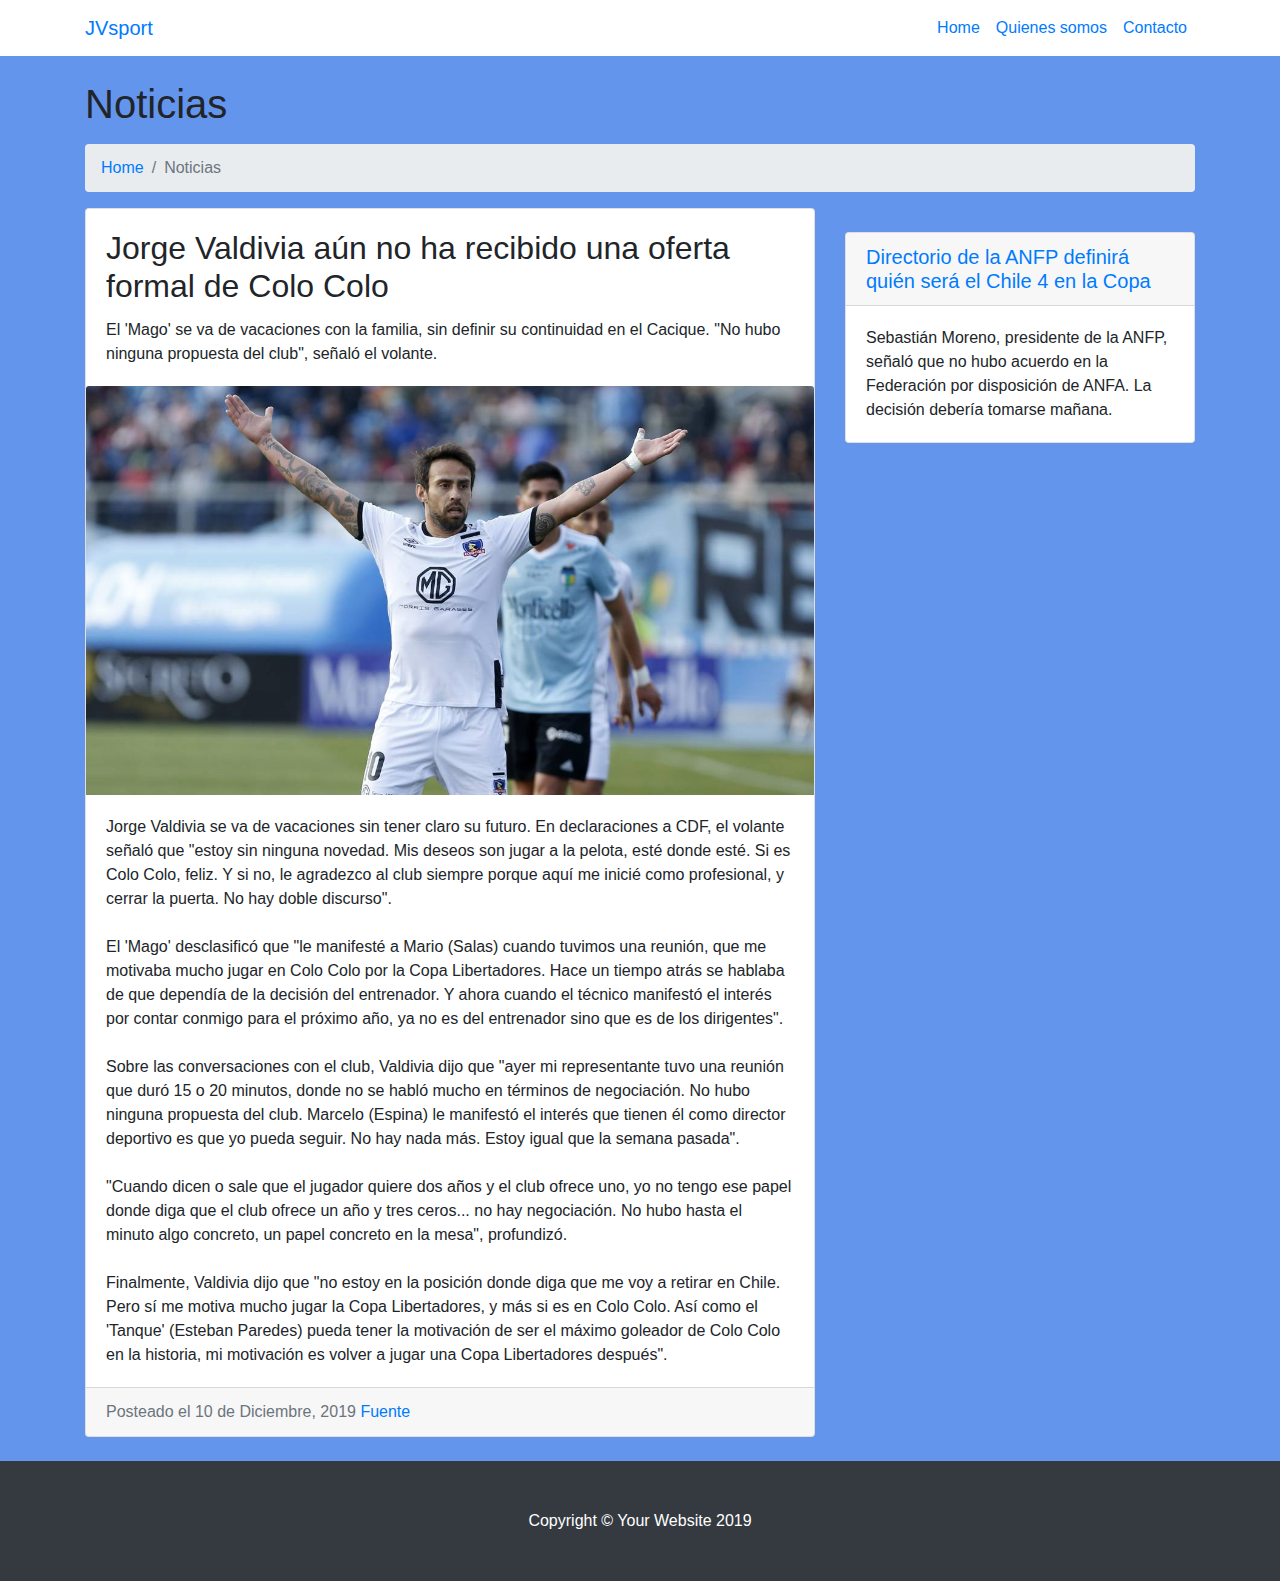
<file: public/valdivia.html>
<!DOCTYPE html>
<html lang="en">

<head>

    <meta charset="utf-8">
    <meta name="viewport" content="width=device-width, initial-scale=1, shrink-to-fit=no">
    <meta name="description" content="">
    <meta name="author" content="">

    <title>Noticias</title>

    <!-- Bootstrap core CSS -->
    <link href="vendor/bootstrap/css/bootstrap.min.css" rel="stylesheet">

    <!-- Custom styles for this template -->
    <link href="css/modern-business.css" rel="stylesheet">
    <link rel="shortcut icon" type="image/png" href="imagenes/logo.ico"/>

</head>

<body>

    <!-- Navigation -->
    <nav class="navbar fixed-top navbar-expand-lg navbar-white bg-white fixed-top">
        <div class="container">
            <a class="navbar-brand" href="index.html">JVsport</a>
            <button class="navbar-toggler navbar-toggler-right" type="button" data-toggle="collapse"
                data-target="#navbarResponsive" aria-controls="navbarResponsive" aria-expanded="false"
                aria-label="Toggle navigation">
                <span class="navbar-toggler-icon"></span>
            </button>
            <div class="collapse navbar-collapse" id="navbarResponsive">
                <ul class="navbar-nav ml-auto">
                    <li class="nav-item">
                        <a class="nav-link" href="index.html">Home</a>
                    </li>
                    <li class="nav-item">
                        <a class="nav-link" href="quienessomos.html">Quienes somos</a>
                    </li>
                    <li class="nav-item">
                        <a class="nav-link" href="contact.html">Contacto</a>
                    </li>

                </ul>
            </div>
        </div>
    </nav>

    <!-- Page Content -->
    <div class="container">

        <!-- Page Heading/Breadcrumbs -->
        <h1 class="mt-4 mb-3">Noticias

        </h1>

        <ol class="breadcrumb">
            <li class="breadcrumb-item">
                <a href="index.html">Home</a>
            </li>
            <li class="breadcrumb-item active">Noticias</li>
        </ol>

        <div class="row">

            <!-- Blog Entries Column -->
            <div class="col-md-8">

                <!-- Blog Post -->
                <div class="card mb-4">
                    <div class="card-body">
                        <h2 class="card-title">Jorge Valdivia aún no ha recibido una oferta formal de Colo Colo</h2>
                        <p class="card-text">El 'Mago' se va de vacaciones con la familia, sin definir su continuidad en
                            el Cacique. "No hubo ninguna propuesta del club", señaló el volante.</p>

                    </div>
                    <img class="card-img-top" src="imagenes/valdivia.jpg" alt="Card image cap">
                    <div class="card-body">

                        <p class="card-text">Jorge Valdivia se va de vacaciones sin tener claro su futuro. En
                            declaraciones a CDF, el volante señaló que "estoy sin ninguna novedad. Mis deseos son jugar
                            a la pelota, esté donde esté. Si es Colo Colo, feliz. Y si no, le agradezco al club siempre
                            porque aquí me inicié como profesional, y cerrar la puerta. No hay doble discurso". <br><br>

                            El 'Mago' desclasificó que "le manifesté a Mario (Salas) cuando tuvimos una reunión, que me
                            motivaba mucho jugar en Colo Colo por la Copa Libertadores. Hace un tiempo atrás se hablaba
                            de que dependía de la decisión del entrenador. Y ahora cuando el técnico manifestó el
                            interés por contar conmigo para el próximo año, ya no es del entrenador sino que es de los
                            dirigentes".<br><br>

                            Sobre las conversaciones con el club, Valdivia dijo que "ayer mi representante tuvo una
                            reunión que duró 15 o 20 minutos, donde no se habló mucho en términos de negociación. No
                            hubo ninguna propuesta del club. Marcelo (Espina) le manifestó el interés que tienen él como
                            director deportivo es que yo pueda seguir. No hay nada más. Estoy igual que la semana
                            pasada".<br><br>

                            "Cuando dicen o sale que el jugador quiere dos años y el club ofrece uno, yo no tengo ese
                            papel donde diga que el club ofrece un año y tres ceros... no hay negociación. No hubo hasta
                            el minuto algo concreto, un papel concreto en la mesa", profundizó.<br><br>

                            Finalmente, Valdivia dijo que "no estoy en la posición donde diga que me voy a retirar en
                            Chile. Pero sí me motiva mucho jugar la Copa Libertadores, y más si es en Colo Colo. Así
                            como el 'Tanque' (Esteban Paredes) pueda tener la motivación de ser el máximo goleador de
                            Colo Colo en la historia, mi motivación es volver a jugar una Copa Libertadores después".
                        </p>

                    </div>
                    <div class="card-footer text-muted">
                        Posteado el 10 de Diciembre, 2019
                        <a href="https://chile.as.com/chile/2019/12/10/futbol/1576006148_682173.html">Fuente</a>
                    </div>
                </div>

                <!-- Blog Post -->




            </div>

            <!-- Sidebar Widgets Column -->
            <div class="col-md-4">

                <!-- Side Widget -->
                <div class="card my-4">
                    <h5 class="card-header"><a href="anfp.html">Directorio de la ANFP definirá quién será el Chile 4 en la Copa</a></h5>
                    <div class="card-body">
                        Sebastián Moreno, presidente de la ANFP, señaló que no hubo acuerdo en la Federación
                        por disposición de ANFA. La decisión debería tomarse mañana.
                    </div>
                </div>

            </div>

        </div>
        <!-- /.row -->

    </div>
    <!-- /.container -->

    <!-- Footer -->
    <footer class="py-5 bg-dark">
        <div class="container">
            <p class="m-0 text-center text-white">Copyright &copy; Your Website 2019</p>
        </div>
        <!-- /.container -->
    </footer>

    <!-- Bootstrap core JavaScript -->
    <script src="vendor/jquery/jquery.min.js"></script>
    <script src="vendor/bootstrap/js/bootstrap.bundle.min.js"></script>

</body>

</html>
</file>
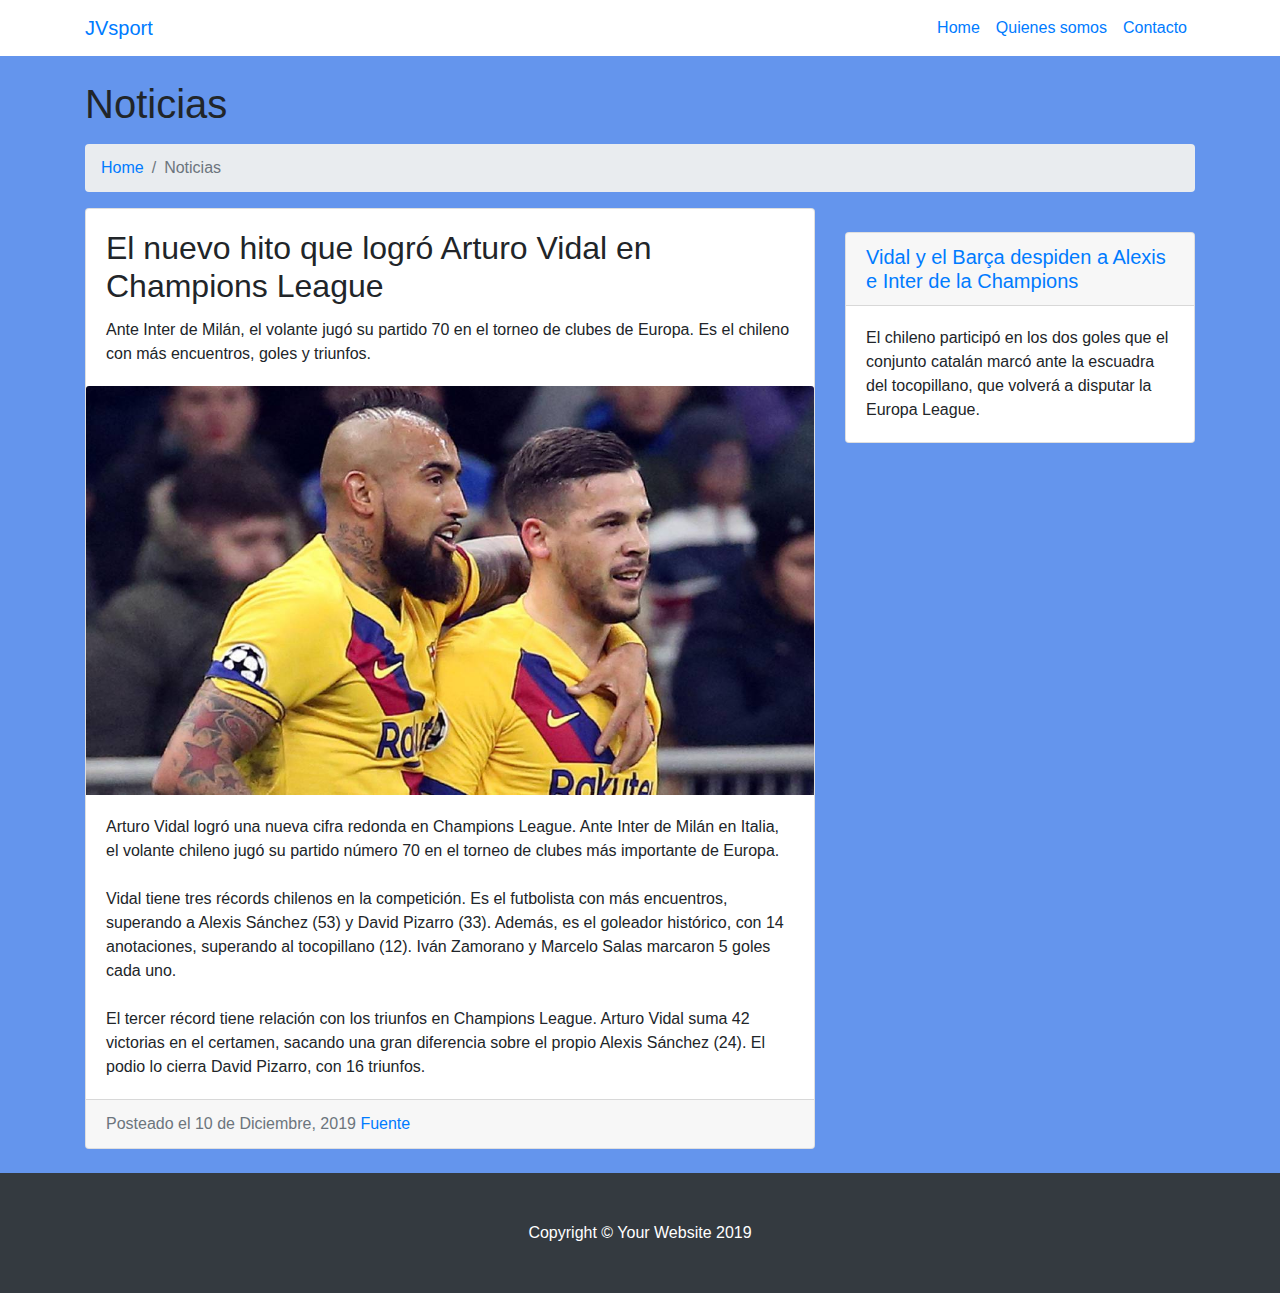
<file: public/vidal-2.html>
<!DOCTYPE html>
<html lang="en">

<head>

    <meta charset="utf-8">
    <meta name="viewport" content="width=device-width, initial-scale=1, shrink-to-fit=no">
    <meta name="description" content="">
    <meta name="author" content="">

    <title>Noticias</title>

    <!-- Bootstrap core CSS -->
    <link href="vendor/bootstrap/css/bootstrap.min.css" rel="stylesheet">

    <!-- Custom styles for this template -->
    <link href="css/modern-business.css" rel="stylesheet">
    <link rel="shortcut icon" type="image/png" href="imagenes/logo.ico"/>

</head>

<body>

    <!-- Navigation -->
    <nav class="navbar fixed-top navbar-expand-lg navbar-white bg-white fixed-top">
        <div class="container">
            <a class="navbar-brand" href="index.html">JVsport</a>
            <button class="navbar-toggler navbar-toggler-right" type="button" data-toggle="collapse"
                data-target="#navbarResponsive" aria-controls="navbarResponsive" aria-expanded="false"
                aria-label="Toggle navigation">
                <span class="navbar-toggler-icon"></span>
            </button>
            <div class="collapse navbar-collapse" id="navbarResponsive">
                <ul class="navbar-nav ml-auto">
                    <li class="nav-item">
                        <a class="nav-link" href="index.html">Home</a>
                    </li>
                    <li class="nav-item">
                        <a class="nav-link" href="quienessomos.html">Quienes somos</a>
                    </li>
                    <li class="nav-item">
                        <a class="nav-link" href="contact.html">Contacto</a>
                    </li>

                </ul>
            </div>
        </div>
    </nav>

    <!-- Page Content -->
    <div class="container">

        <!-- Page Heading/Breadcrumbs -->
        <h1 class="mt-4 mb-3">Noticias

        </h1>

        <ol class="breadcrumb">
            <li class="breadcrumb-item">
                <a href="index.html">Home</a>
            </li>
            <li class="breadcrumb-item active">Noticias</li>
        </ol>

        <div class="row">

            <!-- Blog Entries Column -->
            <div class="col-md-8">

                <!-- Blog Post -->
                <div class="card mb-4">
                    <div class="card-body">
                        <h2 class="card-title">El nuevo hito que logró Arturo Vidal en Champions League</h2>
                        <p class="card-text">Ante Inter de Milán, el volante jugó su partido 70 en el torneo de clubes
                            de Europa. Es el chileno con más encuentros, goles y triunfos.</p>

                    </div>
                    <img class="card-img-top" src="imagenes/vidal2.jpg" alt="Card image cap">
                    <div class="card-body">

                        <p class="card-text">Arturo Vidal logró una nueva cifra redonda en Champions League. Ante Inter
                            de Milán en Italia, el volante chileno jugó su partido número 70 en el torneo de clubes más
                            importante de Europa.
                            <br><br>

                            Vidal tiene tres récords chilenos en la competición. Es el futbolista con más encuentros,
                            superando a Alexis Sánchez (53) y David Pizarro (33). Además, es el goleador histórico, con
                            14 anotaciones, superando al tocopillano (12). Iván Zamorano y Marcelo Salas marcaron 5
                            goles cada uno.
                            <br><br>
                            El tercer récord tiene relación con los triunfos en Champions League. Arturo Vidal suma 42
                            victorias en el certamen, sacando una gran diferencia sobre el propio Alexis Sánchez (24).
                            El podio lo cierra David Pizarro, con 16 triunfos.
                        </p>

                    </div>
                    <div class="card-footer text-muted">
                        Posteado el 10 de Diciembre, 2019
                        <a href="https://chile.as.com/chile/2019/12/10/futbol/1576011255_388162.html">Fuente</a>
                    </div>
                </div>

                <!-- Blog Post -->




            </div>

            <!-- Sidebar Widgets Column -->
            <div class="col-md-4">

                <!-- Side Widget -->
                <div class="card my-4">
                    <h5 class="card-header"><a href="vidal.html">Vidal y el Barça despiden a Alexis e Inter de la Champions</a></h5>
                    <div class="card-body">
                        El chileno participó en los dos goles que el conjunto catalán marcó ante la escuadra
                        del tocopillano, que volverá a disputar la Europa League.
                    </div>
                </div>

            </div>

        </div>
        <!-- /.row -->

    </div>
    <!-- /.container -->

    <!-- Footer -->
    <footer class="py-5 bg-dark">
        <div class="container">
            <p class="m-0 text-center text-white">Copyright &copy; Your Website 2019</p>
        </div>
        <!-- /.container -->
    </footer>

    <!-- Bootstrap core JavaScript -->
    <script src="vendor/jquery/jquery.min.js"></script>
    <script src="vendor/bootstrap/js/bootstrap.bundle.min.js"></script>

</body>

</html>
</file>
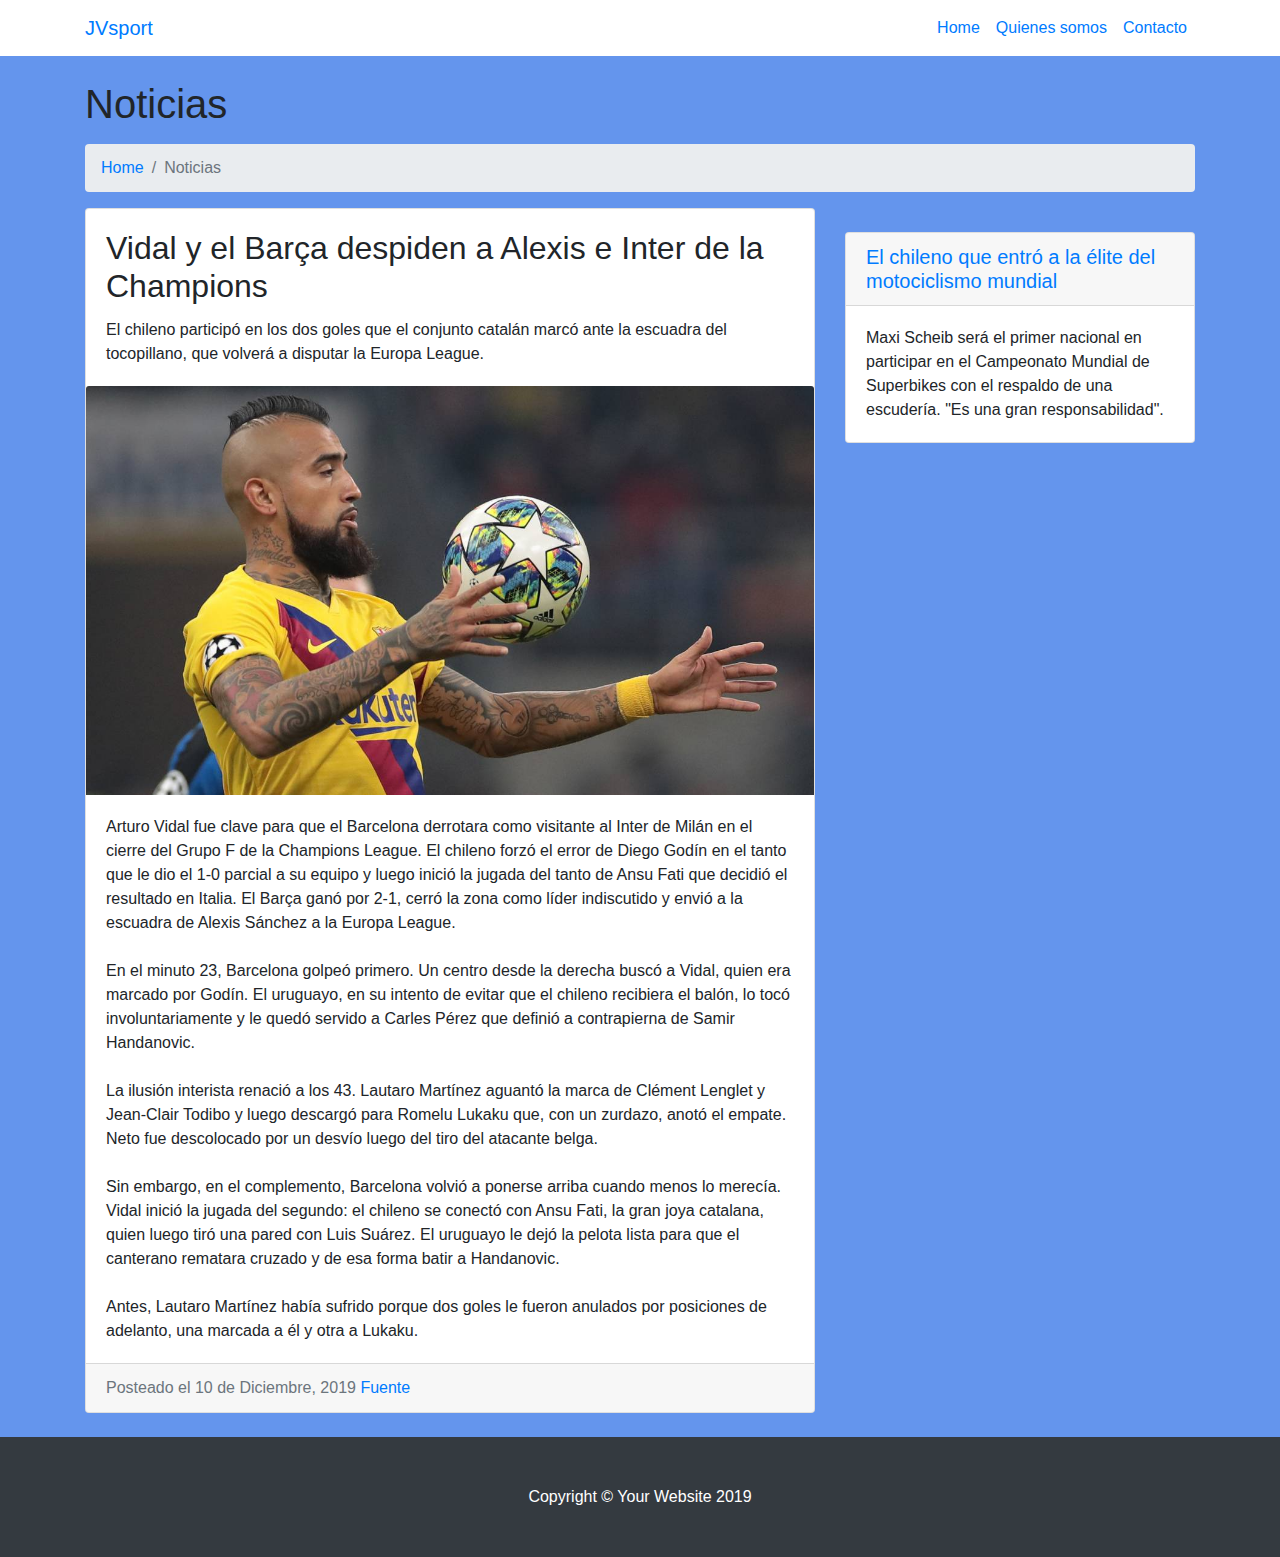
<file: public/vidal.html>
<!DOCTYPE html>
<html lang="en">

<head>

  <meta charset="utf-8">
  <meta name="viewport" content="width=device-width, initial-scale=1, shrink-to-fit=no">
  <meta name="description" content="">
  <meta name="author" content="">

  <title>Noticias </title>

  <!-- Bootstrap core CSS -->
  <link href="vendor/bootstrap/css/bootstrap.min.css" rel="stylesheet">

  <!-- Custom styles for this template -->
  <link href="css/modern-business.css" rel="stylesheet">
  <link rel="shortcut icon" type="image/png" href="imagenes/logo.ico" />

</head>

<body>

  <!-- Navigation -->
  <nav class="navbar fixed-top navbar-expand-lg navbar-white bg-white fixed-top">
    <div class="container">
      <a class="navbar-brand" href="index.html">JVsport</a>
      <button class="navbar-toggler navbar-toggler-right" type="button" data-toggle="collapse"
        data-target="#navbarResponsive" aria-controls="navbarResponsive" aria-expanded="false"
        aria-label="Toggle navigation">
        <span class="navbar-toggler-icon"></span>
      </button>
      <div class="collapse navbar-collapse" id="navbarResponsive">
        <ul class="navbar-nav ml-auto">
          <li class="nav-item">
            <a class="nav-link" href="index.html">Home</a>
          </li>
          <li class="nav-item">
            <a class="nav-link" href="quienessomos.html">Quienes somos</a>
          </li>
          <li class="nav-item">
            <a class="nav-link" href="contact.html">Contacto</a>
          </li>

        </ul>
      </div>
    </div>
  </nav>

  <!-- Page Content -->
  <div class="container">

    <!-- Page Heading/Breadcrumbs -->
    <h1 class="mt-4 mb-3">Noticias

    </h1>

    <ol class="breadcrumb">
      <li class="breadcrumb-item">
        <a href="index.html">Home</a>
      </li>
      <li class="breadcrumb-item active">Noticias</li>
    </ol>

    <div class="row">

      <!-- Blog Entries Column -->
      <div class="col-md-8">

        <!-- Blog Post -->
        <div class="card mb-4">
          <div class="card-body">
            <h2 class="card-title">Vidal y el Barça despiden a Alexis e Inter de la Champions</h2>
            <p class="card-text">El chileno participó en los dos goles que el conjunto catalán marcó ante la escuadra
              del tocopillano, que volverá a disputar la Europa League.</p>

          </div>
          <img class="card-img-top" src="imagenes/vidal.jpg" alt="Card image cap">
          <div class="card-body">

            <p class="card-text">Arturo Vidal fue clave para que el Barcelona derrotara como visitante al Inter de Milán
              en el cierre del Grupo F de la Champions League. El chileno forzó el error de Diego Godín en el tanto que
              le dio el 1-0 parcial a su equipo y luego inició la jugada del tanto de Ansu Fati que decidió el resultado
              en Italia. El Barça ganó por 2-1, cerró la zona como líder indiscutido y envió a la escuadra de Alexis
              Sánchez a la Europa League.
              <br><br>


              En el minuto 23, Barcelona golpeó primero. Un centro desde la derecha buscó a Vidal, quien era marcado por
              Godín. El uruguayo, en su intento de evitar que el chileno recibiera el balón, lo tocó involuntariamente y
              le quedó servido a Carles Pérez que definió a contrapierna de Samir Handanovic.
              <br><br>
              La ilusión interista renació a los 43. Lautaro Martínez aguantó la marca de Clément Lenglet y Jean-Clair
              Todibo y luego descargó para Romelu Lukaku que, con un zurdazo, anotó el empate. Neto fue descolocado por
              un desvío luego del tiro del atacante belga.
              <br><br>
              Sin embargo, en el complemento, Barcelona volvió a ponerse arriba cuando menos lo merecía. Vidal inició la
              jugada del segundo: el chileno se conectó con Ansu Fati, la gran joya catalana, quien luego tiró una pared
              con Luis Suárez. El uruguayo le dejó la pelota lista para que el canterano rematara cruzado y de esa forma
              batir a Handanovic.
              <br><br>
              Antes, Lautaro Martínez había sufrido porque dos goles le fueron anulados por posiciones de adelanto, una
              marcada a él y otra a Lukaku. </p>

          </div>
          <div class="card-footer text-muted">
            Posteado el 10 de Diciembre, 2019
            <a href="https://chile.as.com/chile/2019/12/10/futbol/1576007256_603050.html">Fuente</a>
          </div>
        </div>

        <!-- Blog Post -->




      </div>

      <!-- Sidebar Widgets Column -->
      <div class="col-md-4">

        <!-- Side Widget -->
        <div class="card my-4">
          <h5 class="card-header"><a href="motociclismo.html">El chileno que entró a la élite del motociclismo
              mundial</a></h5>
          <div class="card-body">
            Maxi Scheib será el primer nacional en participar en el Campeonato Mundial de
            Superbikes con el respaldo de una escudería. "Es una gran responsabilidad".
          </div>
        </div>

      </div>

    </div>
    <!-- /.row -->

  </div>
  <!-- /.container -->

  <!-- Footer -->
  <footer class="py-5 bg-dark">
    <div class="container">
      <p class="m-0 text-center text-white">Copyright &copy; Your Website 2019</p>
    </div>
    <!-- /.container -->
  </footer>

  <!-- Bootstrap core JavaScript -->
  <script src="vendor/jquery/jquery.min.js"></script>
  <script src="vendor/bootstrap/js/bootstrap.bundle.min.js"></script>

</body>

</html>
</file>
<file: public/css/modern-business.css>
/*!
 * Start Bootstrap - Modern Business (https://startbootstrap.com/template-overviews/modern-business)
 * Copyright 2013-2019 Start Bootstrap
 * Licensed under MIT (https://github.com/BlackrockDigital/startbootstrap-logomodern-business-nav/blob/master/LICENSE)
 */
body {
  padding-top: 56px;
  background-color: cornflowerblue;
}

.carousel-item {
  height: 65vh;
  min-height: 300px;
  background: no-repeat center center scroll;
  -webkit-background-size: cover;
  -moz-background-size: cover;
  -o-background-size: cover;
  background-size: cover;
}

.portfolio-item {
  margin-bottom: 30px;
}
</file>
